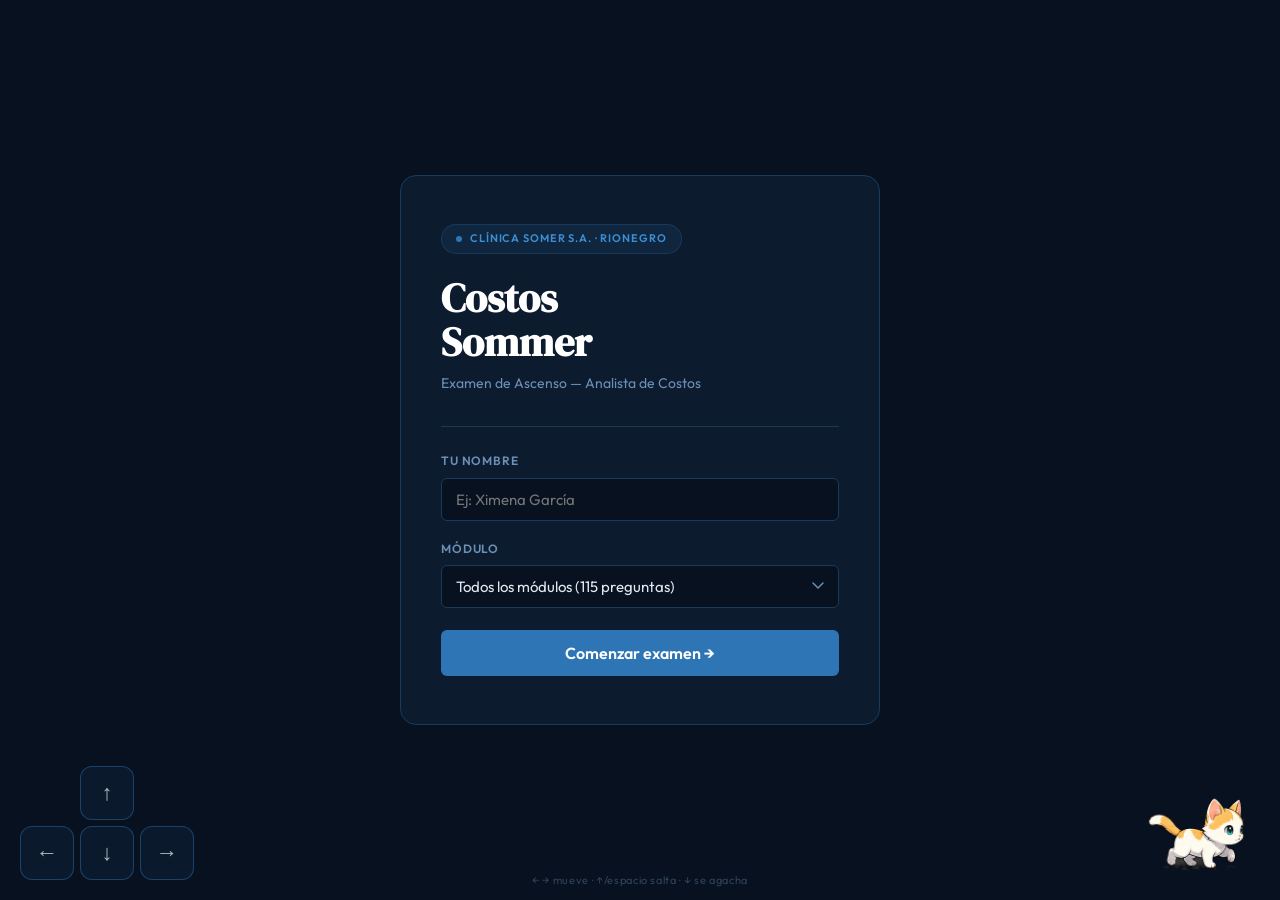
<file: index.html>
<!DOCTYPE html>
<html lang="es">
<head>
  <meta charset="UTF-8">
  <meta name="viewport" content="width=device-width, initial-scale=1.0">
  <title>Costos Sommer · Examen de Ascenso</title>
  <link rel="preconnect" href="https://fonts.googleapis.com">
  <link rel="preconnect" href="https://fonts.gstatic.com" crossorigin>
  <link href="https://fonts.googleapis.com/css2?family=DM+Serif+Display:ital@0;1&family=Outfit:wght@300;400;500;600;700&display=swap" rel="stylesheet">
  <style>
    *, *::before, *::after { box-sizing: border-box; margin: 0; padding: 0; }
    :root {
      --bg:#07111F; --surface:#0D1B2E; --surface-2:#0f2237;
      --border:#1a3a5c; --border-hover:#2E75B6;
      --blue:#2E75B6; --blue-light:#3d8fd4;
      --green:#22c55e; --green-bg:rgba(34,197,94,0.1); --green-border:rgba(34,197,94,0.4);
      --red:#ef4444; --red-bg:rgba(239,68,68,0.1); --red-border:rgba(239,68,68,0.4);
      --gold:#FFD700; --text:#e2e8f0; --muted:#6b8fb5; --dim:#2d4d6b;
      --r:10px; --r-sm:6px;
    }
    body{background:var(--bg);color:var(--text);font-family:'Outfit',sans-serif;min-height:100vh;line-height:1.6;}
    .screen{display:none;min-height:100vh;}
    .screen.active{display:flex;flex-direction:column;}

    #screen-start{align-items:center;justify-content:center;padding:40px 20px;}
    .start-card{background:var(--surface);border:1px solid var(--border);border-radius:16px;padding:48px 40px;width:100%;max-width:480px;}
    .brand-pill{display:inline-flex;align-items:center;gap:8px;background:rgba(46,117,182,0.12);border:1px solid rgba(46,117,182,0.25);border-radius:100px;padding:5px 14px;font-size:11px;font-weight:600;letter-spacing:0.08em;text-transform:uppercase;color:var(--blue-light);margin-bottom:22px;}
    .brand-dot{width:6px;height:6px;border-radius:50%;background:var(--blue);}
    .start-title{font-family:'DM Serif Display',serif;font-size:40px;line-height:1.1;color:#fff;margin-bottom:8px;}
    .start-sub{font-size:14px;color:var(--muted);margin-bottom:32px;}
    hr{border:none;border-top:1px solid var(--border);margin:24px 0;}
    label{display:block;font-size:12px;font-weight:600;letter-spacing:0.07em;text-transform:uppercase;color:var(--muted);margin-bottom:7px;}
    input,select{width:100%;background:var(--bg);border:1px solid var(--border);border-radius:var(--r-sm);color:var(--text);font-family:'Outfit',sans-serif;font-size:15px;padding:11px 14px;outline:none;transition:border-color .15s;margin-bottom:18px;}
    input:focus,select:focus{border-color:var(--blue);}
    select{appearance:none;background-image:url("data:image/svg+xml,%3Csvg xmlns='http://www.w3.org/2000/svg' width='12' height='8' viewBox='0 0 12 8'%3E%3Cpath d='M1 1l5 5 5-5' stroke='%236b8fb5' stroke-width='1.5' fill='none' stroke-linecap='round'/%3E%3C/svg%3E");background-repeat:no-repeat;background-position:right 14px center;cursor:pointer;}
    select option{background:#0d1b2e;}
    .btn-start{width:100%;background:var(--blue);color:#fff;border:none;border-radius:var(--r-sm);font-family:'Outfit',sans-serif;font-size:16px;font-weight:600;padding:13px;cursor:pointer;transition:background .15s,transform .1s;margin-top:4px;}
    .btn-start:hover{background:var(--blue-light);}
    .btn-start:active{transform:scale(0.98);}

    .quiz-bar{padding:14px 24px;border-bottom:1px solid var(--border);background:var(--surface);display:flex;align-items:center;gap:16px;flex-shrink:0;}
    .prog-wrap{flex:1;}
    .prog-labels{display:flex;justify-content:space-between;font-size:12px;color:var(--muted);margin-bottom:6px;}
    .prog-track{height:3px;background:var(--border);border-radius:2px;overflow:hidden;}
    .prog-fill{height:100%;background:var(--blue);border-radius:2px;transition:width .35s ease;}
    .score-pill{background:rgba(46,117,182,0.12);border:1px solid rgba(46,117,182,0.22);border-radius:100px;padding:5px 14px;font-size:13px;font-weight:600;white-space:nowrap;flex-shrink:0;}
    .score-pill em{color:var(--gold);font-style:normal;}
    .quiz-body{flex:1;overflow-y:auto;padding:32px 24px 40px;max-width:700px;width:100%;margin:0 auto;}
    .mod-chip{display:inline-block;font-size:11px;font-weight:600;letter-spacing:0.08em;text-transform:uppercase;color:var(--blue-light);background:rgba(46,117,182,0.1);border:1px solid rgba(46,117,182,0.22);border-radius:100px;padding:3px 10px;margin-bottom:18px;}
    .q-text{font-family:'DM Serif Display',serif;font-size:22px;line-height:1.45;color:#fff;margin-bottom:26px;}
    .opts{display:flex;flex-direction:column;gap:9px;margin-bottom:18px;}
    .opt{display:flex;align-items:flex-start;gap:12px;background:var(--surface);border:1px solid var(--border);border-radius:var(--r);padding:13px 16px;cursor:pointer;width:100%;text-align:left;font-family:'Outfit',sans-serif;font-size:15px;color:var(--text);transition:border-color .15s,background .15s;}
    .opt:not([disabled]):hover{border-color:var(--border-hover);background:var(--surface-2);}
    .opt[disabled]{cursor:default;}
    .opt.correct{border-color:var(--green-border);background:var(--green-bg);}
    .opt.wrong{border-color:var(--red-border);background:var(--red-bg);}
    .opt.dimmed{opacity:.38;}
    .opt-letter{min-width:28px;height:28px;border-radius:50%;background:rgba(255,255,255,0.07);border:1px solid var(--border);display:flex;align-items:center;justify-content:center;font-size:12px;font-weight:700;flex-shrink:0;transition:background .15s,border-color .15s,color .15s;}
    .opt.correct .opt-letter{background:var(--green);border-color:var(--green);color:#fff;}
    .opt.wrong .opt-letter{background:var(--red);border-color:var(--red);color:#fff;}
    .opt-txt{padding-top:4px;line-height:1.5;}
    .just-box{display:none;background:rgba(46,117,182,0.07);border:1px solid rgba(46,117,182,0.18);border-left:3px solid var(--blue);border-radius:var(--r-sm);padding:14px 16px;font-size:14px;color:#94b8d8;line-height:1.65;margin-bottom:18px;}
    .just-box.show{display:block;}
    .just-label{font-size:10px;font-weight:700;letter-spacing:0.08em;text-transform:uppercase;color:var(--blue-light);margin-bottom:6px;}
    .btn-next{display:none;float:right;background:var(--blue);color:#fff;border:none;border-radius:var(--r-sm);font-family:'Outfit',sans-serif;font-size:15px;font-weight:600;padding:12px 28px;cursor:pointer;transition:background .15s;}
    .btn-next.show{display:inline-block;}
    .btn-next:hover{background:var(--blue-light);}
    .cf::after{content:'';display:table;clear:both;}

    .results-hero{background:var(--surface);border-bottom:1px solid var(--border);padding:52px 24px 40px;text-align:center;flex-shrink:0;}
    .results-label{font-size:12px;font-weight:600;letter-spacing:0.1em;text-transform:uppercase;color:var(--muted);margin-bottom:20px;}
    .big-score{font-family:'DM Serif Display',serif;font-size:76px;line-height:1;color:#fff;margin-bottom:6px;}
    .big-score .denom{font-size:34px;color:var(--muted);}
    .pct-line{font-size:17px;color:var(--muted);margin-bottom:26px;}
    .rank{display:inline-flex;align-items:center;gap:9px;padding:9px 22px;border-radius:100px;font-size:15px;font-weight:700;}
    .rank-icon{font-size:17px;}
    .r-aux{background:rgba(107,143,181,0.12);border:1px solid rgba(107,143,181,0.28);color:#7a99b8;}
    .r-jun{background:rgba(46,117,182,0.12);border:1px solid rgba(46,117,182,0.28);color:var(--blue-light);}
    .r-ana{background:rgba(34,197,94,0.1);border:1px solid rgba(34,197,94,0.32);color:var(--green);}
    .r-sen{background:rgba(255,215,0,0.1);border:1px solid rgba(255,215,0,0.3);color:var(--gold);}
    .r-jef{background:rgba(255,165,0,0.12);border:1px solid rgba(255,165,0,0.35);color:#FFA500;}
    .res-actions{margin-top:28px;}
    .btn-reset{background:var(--blue);color:#fff;border:none;border-radius:var(--r-sm);font-family:'Outfit',sans-serif;font-size:14px;font-weight:600;padding:10px 24px;cursor:pointer;transition:background .15s;}
    .btn-reset:hover{background:var(--blue-light);}
    .review-wrap{flex:1;overflow-y:auto;padding:28px 24px 48px;max-width:700px;width:100%;margin:0 auto;}
    .review-hdr{font-size:11px;font-weight:600;letter-spacing:0.09em;text-transform:uppercase;color:var(--muted);margin-bottom:14px;padding-bottom:10px;border-bottom:1px solid var(--border);}
    .ri{background:var(--surface);border:1px solid var(--border);border-radius:var(--r);padding:16px;margin-bottom:10px;}
    .ri.ok{border-left:3px solid var(--green-border);}
    .ri.bad{border-left:3px solid var(--red-border);}
    .ri-meta{display:flex;align-items:center;gap:8px;margin-bottom:9px;}
    .ri-num{font-size:11px;font-weight:700;color:var(--dim);}
    .ri-mod{font-size:10px;font-weight:600;letter-spacing:0.06em;text-transform:uppercase;color:var(--muted);background:rgba(255,255,255,0.05);border-radius:100px;padding:2px 8px;}
    .ri-status{margin-left:auto;font-size:12px;font-weight:700;}
    .ri-status.ok{color:var(--green);}
    .ri-status.bad{color:var(--red);}
    .ri-q{font-size:13px;color:var(--text);margin-bottom:10px;line-height:1.5;}
    .ri-ans{display:flex;flex-direction:column;gap:5px;margin-bottom:10px;}
    .ans-row{font-size:13px;padding:6px 11px;border-radius:var(--r-sm);display:flex;align-items:flex-start;gap:8px;}
    .ans-row.u-ok{background:var(--green-bg);color:var(--green);}
    .ans-row.u-bad{background:var(--red-bg);color:var(--red);}
    .ans-row.c-ans{background:var(--green-bg);color:var(--green);}
    .ans-lbl{font-size:10px;font-weight:700;text-transform:uppercase;letter-spacing:0.06em;min-width:72px;padding-top:1px;flex-shrink:0;}
    .ri-just{font-size:13px;color:#7ba8c8;line-height:1.6;padding:9px 12px;background:rgba(46,117,182,0.05);border-radius:var(--r-sm);border-left:2px solid rgba(46,117,182,0.25);}
    .just-mini-lbl{font-size:10px;font-weight:700;text-transform:uppercase;letter-spacing:0.06em;color:var(--blue-light);margin-bottom:4px;}

    /* ── CAT ──
       sprite2_t.png: 6 cols × 4 rows, source 256×256, display 128×128
       bg-size: 768×512  |  bgPos: -(col*128)px -(row*128)px
       Row 0 CAMINANDO · Row 1 SALTANDO · Row 2 AGACHANDOSE · Row 3 CAMINANDO
    */
    .cat-wrap{position:fixed;z-index:999;display:none;pointer-events:none;user-select:none;}
    .cat-wrap.cat-on{display:block;}
    #cat-sprite{width:128px;height:auto;display:block;image-rendering:auto;}
    .cat-hint{position:fixed;bottom:10px;left:50%;transform:translateX(-50%);font-size:11px;color:rgba(107,143,181,0.4);letter-spacing:0.06em;pointer-events:none;z-index:998;display:none;white-space:nowrap;}
    .cat-hint.cat-on{display:block;}
    .dpad{
      position:fixed;bottom:20px;left:20px;z-index:1000;
      display:none;
      grid-template-columns:repeat(3,54px);
      grid-template-rows:repeat(2,54px);
      gap:6px;
      touch-action:none;user-select:none;
    }
    .dpad.cat-on{display:grid;}
    .dpad-btn{
      width:54px;height:54px;
      background:rgba(14,30,52,0.72);
      border:1.5px solid rgba(46,117,182,0.45);
      border-radius:12px;
      display:flex;align-items:center;justify-content:center;
      font-size:22px;color:rgba(226,232,240,0.75);
      cursor:pointer;
      -webkit-tap-highlight-color:transparent;
      transition:background .1s,border-color .1s;
    }
    .dpad-btn.pressed,.dpad-btn:active{
      background:rgba(46,117,182,0.55);
      border-color:rgba(46,117,182,0.9);
      color:#fff;
    }
    .dpad-up   {grid-column:2;grid-row:1;}
    .dpad-left {grid-column:1;grid-row:2;}
    .dpad-down {grid-column:2;grid-row:2;}
    .dpad-right{grid-column:3;grid-row:2;}

    @media(max-width:600px){
      .start-card{padding:28px 20px;} .start-title{font-size:32px;}
      .q-text{font-size:18px;} .big-score{font-size:60px;} .big-score .denom{font-size:26px;}
      .quiz-bar{padding:12px 16px;} .quiz-body,.review-wrap{padding-left:16px;padding-right:16px;}
      #cat-sprite{width:96px;}
    }
  </style>
</head>
<body>

  <div id="screen-start" class="screen active">
    <div class="start-card">
      <div class="brand-pill"><div class="brand-dot"></div>Clínica Somer S.A. · Rionegro</div>
      <h1 class="start-title">Costos<br>Sommer</h1>
      <p class="start-sub">Examen de Ascenso — Analista de Costos</p>
      <hr>
      <label for="inp-name">Tu nombre</label>
      <input type="text" id="inp-name" placeholder="Ej: Ximena García" autocomplete="off">
      <label for="sel-mod">Módulo</label>
      <select id="sel-mod">
        <option value="all">Todos los módulos (115 preguntas)</option>
        <option value="Módulo 1 – Costos hospitalarios y clasificación">Módulo 1 – Costos hospitalarios y clasificación</option>
        <option value="Módulo 2 – Presupuesto y control financiero">Módulo 2 – Presupuesto y control financiero</option>
        <option value="Módulo 3 – Indicadores de gestión (KPIs)">Módulo 3 – Indicadores de gestión (KPIs)</option>
        <option value="Módulo 4 – Costeo ABC">Módulo 4 – Costeo ABC</option>
        <option value="Módulo 5 – Normativa sector salud Colombia">Módulo 5 – Normativa sector salud Colombia</option>
        <option value="Módulo 6 – Contabilidad aplicada a costos">Módulo 6 – Contabilidad aplicada a costos</option>
        <option value="Módulo 7 – Caso integral de rentabilidad">Módulo 7 – Caso integral de rentabilidad</option>
        <option value="Módulo 8 – Criterio profesional, estrategia e institucional Somer">Módulo 8 – Criterio profesional e institucional Somer</option>
        <option value="Módulo 9 – Análisis financiero y estados financieros">Módulo 9 – Análisis financiero y estados financieros</option>
      </select>
      <button class="btn-start" onclick="startQuiz()">Comenzar examen →</button>
    </div>
  </div>

  <div id="screen-quiz" class="screen">
    <div class="quiz-bar">
      <div class="prog-wrap">
        <div class="prog-labels"><span id="prog-txt">Pregunta 1 de 115</span><span id="prog-pct">0%</span></div>
        <div class="prog-track"><div class="prog-fill" id="prog-fill" style="width:0%"></div></div>
      </div>
      <div class="score-pill"><em id="sc-val">0</em> correctas</div>
    </div>
    <div class="quiz-body">
      <div class="mod-chip" id="q-mod"></div>
      <div class="q-text" id="q-text"></div>
      <div class="opts" id="opts"></div>
      <div class="just-box" id="just-box"><div class="just-label">Justificación</div><div id="just-txt"></div></div>
      <div class="cf"><button class="btn-next" id="btn-next" onclick="nextQ()"></button></div>
    </div>
  </div>

  <div id="screen-results" class="screen">
    <div class="results-hero">
      <div class="results-label">Resultados del examen</div>
      <div class="big-score"><span id="r-score">0</span><span class="denom"> / <span id="r-total">0</span></span></div>
      <div class="pct-line" id="r-pct"></div>
      <div class="rank" id="rank-badge"><span class="rank-icon" id="rank-icon"></span><span id="rank-name"></span></div>
      <div class="res-actions"><button class="btn-reset" onclick="resetQuiz()">Volver a jugar</button></div>
    </div>
    <div class="review-wrap">
      <div class="review-hdr">Revisión de respuestas</div>
      <div id="review"></div>
    </div>
  </div>

  <div class="cat-wrap" id="cat-wrap"><div id="cat-flip"><img id="cat-sprite" alt="" src="sprites/idle_01.png"></div></div>
  <div class="cat-hint" id="cat-hint">← → mueve · ↑/espacio salta · ↓ se agacha</div>
  <div class="dpad" id="dpad">
    <button class="dpad-btn dpad-up"    data-key="ArrowUp"   >↑</button>
    <button class="dpad-btn dpad-left"  data-key="ArrowLeft" >←</button>
    <button class="dpad-btn dpad-down"  data-key="ArrowDown" >↓</button>
    <button class="dpad-btn dpad-right" data-key="ArrowRight">→</button>
  </div>

  <script>
    const QUESTIONS = [{"id": 1, "module": "Módulo 1 – Costos hospitalarios y clasificación", "question": "¿Cuál de los siguientes es un ejemplo de COSTO DIRECTO en la Unidad de Cirugía de la Clínica Somer?", "options": {"A": "Salario del gerente general", "B": "Material de sutura e instrumental quirúrgico utilizado en la cirugía", "C": "Gastos de publicidad institucional", "D": "Mantenimiento de jardines de la sede principal"}, "correct": "B", "justification": "Los costos directos son los asociados directamente al servicio prestado e identificables con un procedimiento específico. El material de sutura e instrumental se consume en la cirugía. El salario del gerente y la publicidad son gastos (Clase 5 PUC). El mantenimiento de jardines es un costo indirecto general."}, {"id": 2, "module": "Módulo 1 – Costos hospitalarios y clasificación", "question": "El arrendamiento de la Sede Ambulatoria de la Clínica Somer (Calle 47 No. 76-3) se clasifica como:", "options": {"A": "Costo variable", "B": "Costo semifijo", "C": "Costo fijo", "D": "Costo indirecto variable"}, "correct": "C", "justification": "El arrendamiento no varía con el número de consultas. Es el mismo monto independientemente del volumen de actividad asistencial, por lo tanto es un costo fijo. Los costos variables cambian con la actividad; los semifijos tienen ambos componentes."}, {"id": 3, "module": "Módulo 1 – Costos hospitalarios y clasificación", "question": "¿Cuáles son los tres elementos del costo en una IPS de alta complejidad como la Clínica Somer?", "options": {"A": "Ingresos, gastos y utilidad", "B": "Materia prima directa, mano de obra directa y CIF", "C": "Costos fijos, variables y semifijos", "D": "Activos, pasivos y patrimonio"}, "correct": "B", "justification": "Los tres elementos: (1) Materia prima directa: medicamentos, reactivos, dispositivos implantados; (2) Mano de obra directa: médicos, enfermeras, instrumentadores; (3) CIF: depreciación equipos, esterilización, servicios públicos asistenciales. Su suma = costo total del servicio."}, {"id": 4, "module": "Módulo 1 – Costos hospitalarios y clasificación", "question": "En la Unidad de Trasplante de Órganos Abdominales de la Clínica Somer, los kits de perfusión y los medicamentos inmunosupresores son ejemplos de:", "options": {"A": "Costos indirectos del servicio (CIF)", "B": "Mano de obra directa", "C": "Materia prima directa", "D": "Gastos administrativos"}, "correct": "C", "justification": "Los insumos que se incorporan físicamente al procedimiento y son identificables con el trasplante específico constituyen materia prima directa. Los medicamentos inmunosupresores y los kits de perfusión se consumen directamente en ese procedimiento y conforman el primer elemento del costo."}, {"id": 5, "module": "Módulo 1 – Costos hospitalarios y clasificación", "question": "¿En qué clase del PUC (Circular 030 Supersalud) se registran los honorarios de médicos especialistas que atienden directamente pacientes en la Clínica Somer?", "options": {"A": "Clase 1 – Activos", "B": "Clase 3 – Deudores", "C": "Clase 5 – Gastos", "D": "Clase 6 – Costos de prestación de servicios"}, "correct": "D", "justification": "Los honorarios de especialistas (cirujanos, anestesiólogos, intensivistas) que intervienen directamente en la atención se registran en Clase 6, cuenta 6210 Honorarios médicos. Son costos asistenciales, no gastos administrativos. La Clase 5 es para el personal administrativo y gastos generales."}, {"id": 6, "module": "Módulo 1 – Costos hospitalarios y clasificación", "question": "La diferencia clave entre COSTO y GASTO en la Clínica Somer es:", "options": {"A": "El costo siempre es mayor en pesos que el gasto", "B": "El costo está asociado a la prestación del servicio asistencial; el gasto a la administración general", "C": "El gasto se registra en la Clase 6 del PUC", "D": "Solo los gastos afectan la utilidad del período"}, "correct": "B", "justification": "El costo es la inversión directamente asociada a prestar el servicio (medicamentos, personal asistencial, insumos quirúrgicos – Clase 6). El gasto es la erogación para administración general (publicidad, asesoría jurídica, nómina administrativa – Clase 5). Ambos afectan la utilidad. El gasto va en Clase 5, no en Clase 6."}, {"id": 7, "module": "Módulo 1 – Costos hospitalarios y clasificación", "question": "La depreciación del tomógrafo de la unidad de Imagenología de la Clínica Somer se clasifica como:", "options": {"A": "Gasto financiero", "B": "Costo directo variable", "C": "Costo fijo indirecto del servicio (CIF)", "D": "Ingreso diferido"}, "correct": "C", "justification": "La depreciación distribuye el costo del equipo a lo largo de su vida útil. Es un costo fijo (no varía con el número de imágenes tomadas) e indirecto (el tomógrafo sirve a múltiples pacientes). Se clasifica en los CIF y se registra en la cuenta 6250 del PUC."}, {"id": 8, "module": "Módulo 1 – Costos hospitalarios y clasificación", "question": "Un centro de costo en la Clínica Somer es:", "options": {"A": "La cuenta bancaria donde se reciben los pagos de EPS", "B": "Una unidad que genera y acumula costos, como la UCI Adultos, UCI Neonatal o el Banco de Sangre", "C": "El presupuesto anual aprobado por la junta directiva", "D": "El estado de resultados mensual consolidado"}, "correct": "B", "justification": "Un centro de costo es una unidad organizativa que acumula costos para su control y análisis. En la Clínica Somer, la UCI Adultos, UCI Pediátrica, UCI Neonatal, Banco de Sangre, Laboratorio Clínico y Unidad Funcional de Cáncer son ejemplos de centros de costo que permiten conocer el costo real de operar cada servicio."}, {"id": 9, "module": "Módulo 1 – Costos hospitalarios y clasificación", "question": "El personal del área de esterilización compartida que apoya los quirófanos de la Clínica Somer se clasifica como:", "options": {"A": "Mano de obra directa", "B": "Gasto de ventas", "C": "Costos indirectos del servicio (CIF)", "D": "Costo variable directo por procedimiento"}, "correct": "C", "justification": "El personal de esterilización apoya la prestación del servicio quirúrgico pero no interviene directamente en la atención al paciente. Su costo no puede asignarse a un procedimiento específico porque atiende múltiples quirófanos y servicios. Es mano de obra indirecta, parte de los CIF."}, {"id": 10, "module": "Módulo 1 – Costos hospitalarios y clasificación", "question": "Los honorarios del abogado externo que asesora a la Clínica Somer en la negociación de contratos con EPS se clasifican como:", "options": {"A": "Costo directo – cuenta 6210", "B": "Gasto – cuenta 5120", "C": "Costo indirecto – cuenta 6250", "D": "Ingreso – cuenta 4105"}, "correct": "B", "justification": "La asesoría jurídica no está asociada a la prestación directa del servicio de salud. Es un gasto administrativo registrado en la cuenta 5120 (Honorarios externos) de la Clase 5 del PUC. La cuenta 6210 es para honorarios de médicos que atienden directamente pacientes."}, {"id": 11, "module": "Módulo 1 – Costos hospitalarios y clasificación", "question": "Si la Clínica Somer incrementa su ocupación en la UCI Neonatal un 30%, ¿cuál de los siguientes costos aumenta proporcionalmente?", "options": {"A": "Arrendamiento de la sede principal", "B": "Cuota de amortización del préstamo bancario", "C": "Leche maternizada, surfactante y medicamentos por recién nacido", "D": "Salario fijo del jefe de enfermería de la UCI"}, "correct": "C", "justification": "Los insumos clínicos (leche maternizada, surfactante, medicamentos) son costos variables: aumentan directamente con el número de pacientes atendidos. El arrendamiento, la amortización y el salario fijo son costos fijos que no varían con el nivel de ocupación."}, {"id": 12, "module": "Módulo 1 – Costos hospitalarios y clasificación", "question": "¿Cuándo se reconoce contablemente un costo de prestación de servicios en la Clínica Somer bajo el principio de causación?", "options": {"A": "Cuando se compra el insumo al proveedor", "B": "Cuando se factura a la EPS o al paciente particular", "C": "Cuando el servicio es efectivamente prestado al paciente", "D": "Cuando la EPS efectúa el pago a la clínica"}, "correct": "C", "justification": "El principio de causación establece que el costo se reconoce cuando se presta el servicio, independientemente del pago. Comprar el insumo activa inventario; facturar genera CxC; el pago de la EPS afecta caja. El costo se causa en el momento de la atención."}, {"id": 13, "module": "Módulo 1 – Costos hospitalarios y clasificación", "question": "La suma de materia prima directa + mano de obra directa + CIF de un procedimiento de trasplante renal en la Clínica Somer es igual a:", "options": {"A": "El margen de contribución del trasplante", "B": "La utilidad bruta del servicio de trasplante", "C": "El costo total del procedimiento de trasplante", "D": "El gasto operativo del período"}, "correct": "C", "justification": "La suma de los tres elementos del costo = costo total del servicio. Esta es la regla fundamental del costeo. El margen de contribución es precio menos costo variable; la utilidad bruta es ingresos menos costos totales; el gasto operativo incluye gastos de administración (Clase 5)."}, {"id": 14, "module": "Módulo 2 – Presupuesto y control financiero", "question": "La UCI Adultos de la Clínica Somer tiene costos fijos de $72.000.000, precio por día-UCI de $900.000 y costo variable unitario de $180.000. ¿Cuál es el punto de equilibrio en días-UCI?", "options": {"A": "80 días", "B": "90 días", "C": "100 días", "D": "120 días"}, "correct": "C", "justification": "MC = $900.000 – $180.000 = $720.000/día. PE = $72.000.000 ÷ $720.000 = 100 días-UCI. Por debajo de 100 días la UCI genera pérdida. Cada día adicional aporta $720.000 a la utilidad. Este análisis es clave para justificar la continuidad operativa de la UCI ante la gerencia."}, {"id": 15, "module": "Módulo 2 – Presupuesto y control financiero", "question": "El EBITDA de la Clínica Somer mide:", "options": {"A": "El flujo de caja disponible para pagar a proveedores de insumos quirúrgicos", "B": "La utilidad antes de intereses, impuestos, depreciación y amortización", "C": "El patrimonio neto consolidado de todas las sedes", "D": "El presupuesto de inversiones en equipos médicos del año"}, "correct": "B", "justification": "EBITDA mide la rentabilidad operativa pura, antes de factores financieros y contables no monetarios como la depreciación de equipos de alta tecnología (ECMO, tomógrafos). Es el indicador que mejor refleja la capacidad generadora de caja de la operación asistencial de la Clínica Somer."}, {"id": 16, "module": "Módulo 2 – Presupuesto y control financiero", "question": "Si el precio estándar de un kit de hemodiálisis en la Clínica Somer era $85.000 y el precio real pagado fue $92.000, con una cantidad real de 400 unidades, la variación de precio es:", "options": {"A": "$2.800.000 favorable", "B": "$2.800.000 desfavorable", "C": "$700.000 desfavorable", "D": "$700.000 favorable"}, "correct": "B", "justification": "Var. precio = (P real – P estándar) × Q real = ($92.000 – $85.000) × 400 = $7.000 × 400 = $2.800.000. Es DESFAVORABLE porque se pagó más de lo presupuestado por unidad, incrementando los costos variables de la unidad de nefrología."}, {"id": 17, "module": "Módulo 2 – Presupuesto y control financiero", "question": "Una variación presupuestal es FAVORABLE en costos para la Clínica Somer cuando:", "options": {"A": "Lo ejecutado es mayor que lo presupuestado", "B": "Lo ejecutado es igual a lo presupuestado", "C": "Lo ejecutado es menor que lo presupuestado", "D": "El presupuesto no fue aprobado por la junta directiva"}, "correct": "C", "justification": "En costos, variación favorable = ejecutado < presupuestado. Significa que la clínica gastó menos de lo planeado, mejorando el resultado financiero. En ingresos la lógica es inversa. Una variación desfavorable en costos implica sobrecosto que comprime el margen operativo."}, {"id": 18, "module": "Módulo 2 – Presupuesto y control financiero", "question": "¿Por qué el flujo de caja es especialmente crítico para la Clínica Somer, dado que atiende pacientes de alta complejidad con cargo a EPS?", "options": {"A": "Porque las EPS pagan inmediatamente al prestarse el servicio de alta complejidad", "B": "Porque los ciclos de cobro de 90+ días generan brecha entre utilidad contable y efectivo disponible para pagar insumos costosos", "C": "Porque el flujo de caja y la utilidad contable siempre son iguales en IPS de alta complejidad", "D": "Porque el ADRES paga directamente a la Clínica Somer sin intermediación de las EPS"}, "correct": "B", "justification": "Los procedimientos de alta complejidad (trasplantes, ECMO) implican costos de insumos que se pagan al proveedor en 30–60 días, mientras las EPS pagan en 90+ días. La clínica puede mostrar utilidad contable positiva pero sin efectivo para operar. El flujo de caja mide entradas y salidas reales."}, {"id": 19, "module": "Módulo 2 – Presupuesto y control financiero", "question": "El presupuesto maestro de la Clínica Somer integra:", "options": {"A": "Solo el presupuesto de nómina médica y de enfermería", "B": "El presupuesto operativo (ingresos y gastos) y el financiero (flujo de caja, balance proyectado)", "C": "Únicamente la proyección de contratos con EPS del Oriente Antioqueño", "D": "El informe de auditoría externa anual de los estados financieros"}, "correct": "B", "justification": "El presupuesto maestro consolida el presupuesto operativo (ingresos por servicios de todas las sedes, costos y gastos) con el presupuesto financiero (flujo de caja proyectado, balance, presupuesto de inversiones). Permite una visión integral de la viabilidad financiera de la institución."}, {"id": 20, "module": "Módulo 2 – Presupuesto y control financiero", "question": "La Unidad Funcional de Cáncer de la Clínica Somer tiene costos fijos de $120.000.000, precio promedio por sesión de $850.000 y costo variable de $280.000. ¿Cuál es el punto de equilibrio en sesiones?", "options": {"A": "180 sesiones", "B": "200 sesiones", "C": "211 sesiones", "D": "250 sesiones"}, "correct": "C", "justification": "MC = $850.000 – $280.000 = $570.000. PE = $120.000.000 ÷ $570.000 = 210,5 ≈ 211 sesiones (se redondea hacia arriba para garantizar cubrimiento de costos fijos). Conocer el PE es clave para justificar la continuidad del servicio oncológico ante la gerencia."}, {"id": 21, "module": "Módulo 2 – Presupuesto y control financiero", "question": "La variación de CANTIDAD en insumos se calcula como:", "options": {"A": "(Precio real – Precio estándar) × Cantidad real", "B": "(Cantidad real – Cantidad estándar) × Precio estándar", "C": "(Precio real – Precio estándar) × Cantidad estándar", "D": "(Cantidad real – Cantidad estándar) × Precio real"}, "correct": "B", "justification": "Variación de cantidad = (Q real – Q estándar) × P estándar. Se usa el precio estándar para aislar el efecto precio y medir únicamente el impacto del consumo diferente al planeado. Si se consumió más de lo estándar es desfavorable. Es clave para controlar insumos costosos de trasplante y UCI."}, {"id": 22, "module": "Módulo 2 – Presupuesto y control financiero", "question": "La Clínica Somer presupuestó ingresos de $8.500.000.000 y ejecutó $8.200.000.000 en el semestre. Esta variación es:", "options": {"A": "Favorable de $300.000.000", "B": "Desfavorable de $300.000.000", "C": "Neutra porque la diferencia es menor al 5%", "D": "Favorable porque se prestaron más servicios de alta complejidad"}, "correct": "B", "justification": "En ingresos, variación desfavorable = ejecutado < presupuestado. La clínica recaudó $300.000.000 menos de lo planeado, presionando el margen operativo y el flujo de caja. No existe variación 'neutra' por porcentaje en el análisis presupuestal formal."}, {"id": 23, "module": "Módulo 2 – Presupuesto y control financiero", "question": "¿Qué diferencia un presupuesto FLEXIBLE de uno ESTÁTICO en la gestión de la Clínica Somer?", "options": {"A": "El flexible se ajusta al volumen real de actividad; el estático no cambia aunque la actividad varíe", "B": "El estático incluye más detalle por sedes que el flexible", "C": "El flexible solo aplica para hospitales públicos del Oriente Antioqueño", "D": "No hay diferencia práctica; son términos equivalentes en el sector salud"}, "correct": "A", "justification": "El presupuesto flexible se ajusta al nivel real de actividad (egresos, días-UCI, sesiones de quimioterapia), permitiendo comparaciones válidas. El estático se fija para un único nivel de actividad. En una clínica con múltiples sedes y servicios como la Somer, el presupuesto flexible es mucho más útil para el control de gestión."}, {"id": 24, "module": "Módulo 2 – Presupuesto y control financiero", "question": "El margen de contribución de una consulta de especialidad en la Clínica Somer con precio $220.000 y costo variable de $65.000 es:", "options": {"A": "$65.000", "B": "$220.000", "C": "$155.000", "D": "$285.000"}, "correct": "C", "justification": "Margen de contribución = Precio – Costo variable = $220.000 – $65.000 = $155.000. Este valor indica cuánto contribuye cada consulta a cubrir los costos fijos de la sede ambulatoria y generar utilidad. Es fundamental para decisiones de pricing en la oferta particular de la Clínica Somer."}, {"id": 25, "module": "Módulo 2 – Presupuesto y control financiero", "question": "Si la Clínica Somer tiene costos fijos de $200.000.000 y un margen de contribución del 40%, ¿cuál es el punto de equilibrio en pesos?", "options": {"A": "$400.000.000", "B": "$450.000.000", "C": "$500.000.000", "D": "$550.000.000"}, "correct": "C", "justification": "PE ($) = Costos fijos ÷ MC% = $200.000.000 ÷ 0,40 = $500.000.000. Con ingresos por debajo de $500M hay pérdida; por encima hay utilidad. El MC del 40% significa que por cada $100 de ingreso, $40 quedan para cubrir costos fijos y generar utilidad."}, {"id": 26, "module": "Módulo 2 – Presupuesto y control financiero", "question": "¿Cuál es el propósito principal del presupuesto de ingresos de la Clínica Somer con 5 sedes operativas?", "options": {"A": "Registrar los gastos de nómina mensual de cada sede", "B": "Proyectar la facturación esperada por tipo de pagador (EPS, prepagadas, SOAT, particulares) y por sede", "C": "Calcular la depreciación de equipos médicos de imagenología", "D": "Determinar el punto de equilibrio contable anual consolidado"}, "correct": "B", "justification": "El presupuesto de ingresos proyecta la facturación futura por tipo de pagador y por sede. Es la base para planear los recursos necesarios en cada unidad. No registra gastos ni calcula depreciaciones. Su correcta elaboración es fundamental para la gestión financiera de una IPS multisede."}, {"id": 27, "module": "Módulo 3 – Indicadores de gestión (KPIs)", "question": "La UCI Adultos de la Clínica Somer tiene 25 camas, opera 30 días y registra 570 días-cama ocupados. ¿Cuál es el índice ocupacional?", "options": {"A": "72%", "B": "76%", "C": "80%", "D": "85%"}, "correct": "B", "justification": "Días-cama disponibles = 25 × 30 = 750. IO = (570 ÷ 750) × 100 = 76%. Este resultado está ligeramente por debajo del rango óptimo (80–85%), indicando una oportunidad de mejora. La gerencia podría revisar protocolos de referencia para aumentar la ocupación sin comprometer la calidad."}, {"id": 28, "module": "Módulo 3 – Indicadores de gestión (KPIs)", "question": "La Clínica Somer tiene costos totales de $3.200.000.000 en el trimestre y 8.000 días-cama ocupados. ¿Cuál es el costo por paciente-día?", "options": {"A": "$350.000", "B": "$380.000", "C": "$400.000", "D": "$420.000"}, "correct": "C", "justification": "Costo por paciente-día = $3.200.000.000 ÷ 8.000 = $400.000. Para una clínica de alta complejidad, este indicador es clave para negociar tarifas de hospitalización con EPS y comparar la eficiencia entre las UCI (adultos, pediátrica, neonatal) y los servicios de hospitalización general."}, {"id": 29, "module": "Módulo 3 – Indicadores de gestión (KPIs)", "question": "La Clínica Somer tiene $4.200.000.000 en cuentas por cobrar y $18.000.000.000 en ingresos anuales. Los días de cartera son aproximadamente:", "options": {"A": "72 días", "B": "80 días", "C": "85 días", "D": "91 días"}, "correct": "C", "justification": "Días de cartera = ($4.200M ÷ $18.000M) × 365 = 0,2333 × 365 = 85 días. Este valor supera el estándar aceptable (<60 días) y se acerca al nivel crítico (>90 días), indicando que la Clínica Somer tarda casi 3 meses para cobrar sus servicios de alta complejidad a las EPS."}, {"id": 30, "module": "Módulo 3 – Indicadores de gestión (KPIs)", "question": "¿Cuál es el rango óptimo del índice ocupacional para una clínica privada de alta complejidad como la Somer?", "options": {"A": "60–70%", "B": "70–75%", "C": "80–85%", "D": "90–95%"}, "correct": "C", "justification": "El rango óptimo es 80–85%. Por debajo del 80% hay subutilización de la capacidad instalada. Por encima del 85% puede generar saturación, dificultad para aislamientos de pacientes críticos, mayor riesgo de infecciones nosocomiales y deterioro de la calidad de atención."}, {"id": 31, "module": "Módulo 3 – Indicadores de gestión (KPIs)", "question": "La Clínica Somer registró 240 egresos en un mes con 60 camas de hospitalización disponibles. ¿Cuál es el giro de cama?", "options": {"A": "3,0 pacientes/cama/mes", "B": "4,0 pacientes/cama/mes", "C": "4,5 pacientes/cama/mes", "D": "5,0 pacientes/cama/mes"}, "correct": "B", "justification": "Giro de cama = Egresos ÷ Camas disponibles = 240 ÷ 60 = 4,0 pacientes por cama por mes. Para una clínica de alta complejidad un giro de 4,0 es razonable, ya que patologías complejas (trasplantes, cirugías mayores) requieren estancias más largas que en clínicas de baja complejidad."}, {"id": 32, "module": "Módulo 3 – Indicadores de gestión (KPIs)", "question": "El margen operativo de la Clínica Somer se calcula como:", "options": {"A": "Ingresos totales ÷ Costos totales", "B": "Utilidad operacional ÷ Ingresos totales", "C": "Costos totales ÷ Número de egresos", "D": "Utilidad neta ÷ Patrimonio total"}, "correct": "B", "justification": "Margen operativo = Utilidad operacional ÷ Ingresos totales. Mide qué porcentaje de los ingresos se convierte en utilidad después de cubrir todos los costos y gastos operativos. Un margen saludable para una IPS de alta complejidad es superior al 15%."}, {"id": 33, "module": "Módulo 3 – Indicadores de gestión (KPIs)", "question": "Días de cartera superiores a 90 días en la Clínica Somer se consideran:", "options": {"A": "Excelentes: refleja contratos especiales de alta complejidad", "B": "Aceptables: dentro del estándar del sector salud colombiano", "C": "Críticos: generan presión severa de flujo de caja", "D": "Normales para IPS con Sello de Sostenibilidad"}, "correct": "C", "justification": "Días de cartera >90 es nivel crítico. Para la Clínica Somer, con alta concentración de ingresos en EPS y costos de insumos que se pagan en 30–60 días, una cartera de 90+ días significa que la clínica financia a las EPS generando severa presión de liquidez."}, {"id": 34, "module": "Módulo 3 – Indicadores de gestión (KPIs)", "question": "La UCI Neonatal de la Clínica Somer registra 3.600 días-cama ocupados y 180 egresos en el trimestre. ¿Cuál es la estancia promedio?", "options": {"A": "15 días", "B": "18 días", "C": "20 días", "D": "22 días"}, "correct": "C", "justification": "Estancia promedio = 3.600 ÷ 180 = 20 días. Esta estancia es coherente con patologías neonatales de alta complejidad (prematuros extremos, malformaciones). Es mayor que el promedio de hospitalización general, lo que aumenta el costo por egreso neonatal y debe considerarse en la negociación de tarifas con EPS."}, {"id": 35, "module": "Módulo 3 – Indicadores de gestión (KPIs)", "question": "La Clínica Somer tiene ingresos totales de $5.400.000.000 y costos totales de $4.320.000.000 en el semestre. ¿Cuál es el margen operativo?", "options": {"A": "15%", "B": "18%", "C": "20%", "D": "22%"}, "correct": "C", "justification": "Utilidad operacional = $5.400M – $4.320M = $1.080M. Margen = $1.080M ÷ $5.400M = 20%. Este resultado supera el estándar saludable del 15%, indicando que la Clínica Somer retiene $0,20 por cada $1,00 de ingreso, reflejando una gestión eficiente de sus servicios de alta complejidad."}, {"id": 36, "module": "Módulo 3 – Indicadores de gestión (KPIs)", "question": "¿Cuál KPI es más útil para evaluar la eficiencia económica del Trasplante de Médula Ósea de la Clínica Somer?", "options": {"A": "Índice ocupacional de camas generales", "B": "Giro de cama en hospitalización general", "C": "Costo por egreso del servicio de trasplante", "D": "Días de cartera con pacientes particulares"}, "correct": "C", "justification": "El costo por egreso mide cuánto cuesta atender a cada paciente trasplantado, permite comparar entre períodos e identificar oportunidades de eficiencia. Puede compararse con las tarifas negociadas con EPS o fondos especiales para este servicio de alta especialización."}, {"id": 37, "module": "Módulo 3 – Indicadores de gestión (KPIs)", "question": "La fórmula correcta para calcular los días de cartera de la Clínica Somer es:", "options": {"A": "(Egresos ÷ Camas disponibles) × 365", "B": "(CxC ÷ Ingresos anuales) × 365", "C": "(Días-cama ocupados ÷ Días-cama disponibles) × 100", "D": "(Utilidad operacional ÷ Ingresos totales) × 100"}, "correct": "B", "justification": "Días de cartera = (Cuentas por cobrar ÷ Ingresos anuales) × 365. Mide el tiempo promedio que la clínica tarda en cobrar sus servicios. Es crítico para la Clínica Somer dada su alta dependencia de cobros a EPS por servicios de alta complejidad con largo ciclo de facturación y glosas."}, {"id": 38, "module": "Módulo 3 – Indicadores de gestión (KPIs)", "question": "¿Qué significa que la Clínica Somer tenga un índice ocupacional del 90% en su UCI Adultos?", "options": {"A": "Excelente: maximiza los ingresos de la UCI", "B": "Óptimo: está en el rango ideal del 80–85%", "C": "Por encima del rango óptimo: puede indicar saturación y riesgo para la calidad", "D": "Crítico: indica que la UCI está subutilizada"}, "correct": "C", "justification": "Un índice del 90% supera el rango óptimo (80–85%). Puede implicar dificultad para aislar pacientes con infecciones, menor tiempo de preparación de camas, mayor carga del personal y riesgo de infecciones nosocomiales. La Clínica Somer debería evaluar si se requiere ampliar la capacidad instalada de la UCI."}, {"id": 39, "module": "Módulo 3 – Indicadores de gestión (KPIs)", "question": "El costo por egreso de la Clínica Somer con costos totales de $3.200.000.000 y 640 egresos en el trimestre es:", "options": {"A": "$4.500.000", "B": "$4.800.000", "C": "$5.000.000", "D": "$5.200.000"}, "correct": "C", "justification": "Costo por egreso = $3.200.000.000 ÷ 640 = $5.000.000. Este valor es coherente con una IPS de alta complejidad. Al compararlo con el ingreso por egreso se obtiene la utilidad por paciente, métrica fundamental para evaluar la rentabilidad del portafolio de servicios de la Clínica Somer."}, {"id": 40, "module": "Módulo 4 – Costeo ABC", "question": "La lógica central del costeo ABC aplicada a la Clínica Somer es:", "options": {"A": "Los servicios consumen recursos directamente sin pasar por actividades", "B": "Las actividades consumen recursos y los servicios consumen actividades", "C": "Los costos fijos se distribuyen por igual entre UCI, oncología y cirugía", "D": "El volumen de egresos determina el costo unitario de cada servicio"}, "correct": "B", "justification": "El ABC: ACTIVIDADES consumen RECURSOS → SERVICIOS consumen ACTIVIDADES. En la Clínica Somer, actividades como esterilización, quirófano, recuperación y administración consumen recursos; y los servicios (trasplante, cirugía laparoscópica, oncología) consumen esas actividades en proporciones distintas según su complejidad."}, {"id": 41, "module": "Módulo 4 – Costeo ABC", "question": "¿Cuál es la primera etapa del costeo ABC en la Clínica Somer?", "options": {"A": "Asignar costos a los servicios según el inductor", "B": "Definir los inductores de costo (cost drivers)", "C": "Identificar las actividades del proceso (esterilización, quirófano, UCI, administración)", "D": "Calcular el costo unitario por procedimiento o egreso"}, "correct": "C", "justification": "Las 4 etapas del ABC: (1) Identificar actividades del proceso, (2) Asignar costos indirectos a cada actividad, (3) Definir el inductor de costo para cada actividad, (4) Asignar costos a los servicios según consumo real del inductor. En la Somer: esterilización, quirófano, UCI, laboratorio, banco de sangre, administración."}, {"id": 42, "module": "Módulo 4 – Costeo ABC", "question": "En la Unidad de Cirugía de la Clínica Somer, el 'número de horas de quirófano utilizadas' como base de asignación de costos es un ejemplo de:", "options": {"A": "Centro de costo", "B": "Inductor de costo (cost driver)", "C": "Costo directo del procedimiento", "D": "Presupuesto de actividad quirúrgica"}, "correct": "B", "justification": "Un inductor de costo (cost driver) es la medida que mejor representa la relación causal entre el consumo de una actividad y el costo generado. Las horas de quirófano determinan cuánto consume cada procedimiento de los recursos de sala. Otros inductores en la Somer: número de instrumentos (esterilización), horas (UCI), unidades transfundidas (banco de sangre)."}, {"id": 43, "module": "Módulo 4 – Costeo ABC", "question": "La actividad de Esterilización de la Clínica Somer tiene un costo de $48.000.000. Colecistectomía usa 200 instrumentos y Cirugía hepatopancreatobiliar usa 280 (total 480). ¿Cuál es el costo de esterilización por instrumento?", "options": {"A": "$85.000", "B": "$90.000", "C": "$100.000", "D": "$105.000"}, "correct": "C", "justification": "Tasa = $48.000.000 ÷ 480 = $100.000/instrumento. Asignación Colecistectomía = 200 × $100.000 = $20.000.000. Asignación Cirugía hepatopancreatobiliar = 280 × $100.000 = $28.000.000. El ABC revela que la cirugía más compleja absorbe mayor costo de esterilización, lo que no ocurre con el costeo tradicional."}, {"id": 44, "module": "Módulo 4 – Costeo ABC", "question": "¿Cuál es la principal ventaja del costeo ABC para la Clínica Somer, con servicios tan distintos como trasplante de órganos y consulta ambulatoria?", "options": {"A": "Es más sencillo de implementar y requiere menos datos", "B": "Asigna los costos indirectos según el consumo real de actividades, evitando subsidios cruzados entre servicios", "C": "Elimina la necesidad de calcular costos fijos por sede", "D": "Solo aplica para procedimientos quirúrgicos de alta complejidad"}, "correct": "B", "justification": "La ventaja clave del ABC es la precisión: evita subsidios cruzados entre servicios. Sin ABC, el costeo tradicional podría hacer que una consulta ambulatoria subsidie los costos de un trasplante, distorsionando la rentabilidad. El ABC asigna costos según lo que cada servicio realmente consume en actividades."}, {"id": 45, "module": "Módulo 4 – Costeo ABC", "question": "El Time-Driven ABC, recomendado como segunda fase en la Clínica Somer, usa como inductor único:", "options": {"A": "El número de procedimientos realizados en el período", "B": "El número de insumos consumidos por tipo de servicio", "C": "El tiempo como medida universal de consumo de actividades", "D": "El costo directo de cada procedimiento como base de distribución"}, "correct": "C", "justification": "El Time-Driven ABC simplifica el ABC clásico usando el tiempo como inductor universal. En lugar de múltiples inductores, se mide cuánto tiempo consume cada servicio en cada actividad. Es más fácil de mantener operativamente en una institución con múltiples sedes como la Clínica Somer y permite actualizaciones periódicas."}, {"id": 46, "module": "Módulo 4 – Costeo ABC", "question": "¿Qué es un 'subsidio cruzado' en el contexto del costeo de servicios de la Clínica Somer?", "options": {"A": "Un préstamo entre la sede principal y las sedes ambulatorias", "B": "Cuando el costeo tradicional hace que un servicio de baja complejidad pague costos que pertenecen a uno de alta complejidad", "C": "El apoyo financiero del gobierno a la Clínica Somer por ser referente regional", "D": "La distribución equitativa de utilidades entre los servicios de la clínica"}, "correct": "B", "justification": "El subsidio cruzado ocurre cuando la distribución arbitraria de CIF en el costeo tradicional hace que servicios de baja complejidad (consulta ambulatoria) absorban costos que corresponden a alta complejidad (trasplante, ECMO). El ABC elimina este problema asignando costos según el consumo real de actividades."}, {"id": 47, "module": "Módulo 4 – Costeo ABC", "question": "¿Por qué se recomienda implementar el costeo ABC por fases en la Clínica Somer?", "options": {"A": "Porque la Supersalud exige implementación gradual en IPS de alta complejidad", "B": "Porque requiere adaptación cultural, de sistemas y validación de inductores; la implementación gradual reduce el riesgo", "C": "Porque el ABC solo aplica a servicios quirúrgicos en una primera fase", "D": "Porque el ABC no puede implementarse mientras existan múltiples sedes operativas"}, "correct": "B", "justification": "La implementación por fases (primero centros de costo, luego ABC pleno o Time-Driven ABC) permite: adaptar progresivamente al equipo, validar los inductores, ajustar los sistemas de información (Dinámica Web Somer), y demostrar valor antes de comprometer toda la organización. Reduce resistencia y riesgos de implementación."}, {"id": 48, "module": "Módulo 4 – Costeo ABC", "question": "En el ABC de la Clínica Somer, la actividad 'Administración' tiene costo $32.000.000 con 80 procedimientos totales (50 cirugía general + 30 cirugía hepatopancreatobiliar). ¿Cuánto se asigna a cirugía general?", "options": {"A": "$16.000.000", "B": "$18.000.000", "C": "$20.000.000", "D": "$22.000.000"}, "correct": "C", "justification": "Tasa = $32.000.000 ÷ 80 = $400.000/procedimiento. Asignación cirugía general = 50 × $400.000 = $20.000.000. Asignación hepatopancreatobiliar = 30 × $400.000 = $12.000.000. Total: $32.000.000 (verificado). La distribución refleja que cirugía general genera más transacciones administrativas por tener mayor volumen."}, {"id": 49, "module": "Módulo 4 – Costeo ABC", "question": "Con costeo tradicional (50/50), un procedimiento A cuesta $2.000.000 y con ABC cuesta $2.650.000. ¿Qué se concluye?", "options": {"A": "El ABC sobrestima el costo del procedimiento A", "B": "El costeo tradicional subestimaba el costo real del procedimiento A", "C": "Ambos métodos producen resultados equivalentes para negociar con EPS", "D": "El costeo tradicional es más preciso para procedimientos de alta complejidad"}, "correct": "B", "justification": "Cuando ABC > costeo tradicional, el método tradicional subestimaba el costo real. En la Clínica Somer, esto puede llevar a tarifas con EPS que no cubren el costo real, generando pérdidas ocultas. El ABC revela el costo verdadero y permite renegociar contratos con cifras más precisas y defendibles."}, {"id": 50, "module": "Módulo 4 – Costeo ABC", "question": "¿Cuál método de costeo es más recomendado para la Clínica Somer dado su portafolio de alta complejidad y múltiples centros de costo?", "options": {"A": "Costeo absorbente simple, por su facilidad de implementación", "B": "ABC complementado con centros de costo, implementado por fases", "C": "Distribución proporcional igualitaria entre todos los servicios", "D": "Costeo variable únicamente, sin asignar costos fijos a los servicios"}, "correct": "B", "justification": "El ABC complementado con centros de costo es el más recomendado porque: (1) los CIF son muy significativos en alta complejidad (ECMO, trasplantes, oncología), (2) el ABC los asigna con precisión según consumo real de actividades, (3) los centros de costo (UCI Adultos, UCI Pediátrica, Oncología, Trasplantes) proveen la base organizativa necesaria."}, {"id": 51, "module": "Módulo 5 – Normativa sector salud Colombia", "question": "¿Qué ley creó el Sistema General de Seguridad Social en Salud en Colombia, fundamento legal de la operación de la Clínica Somer?", "options": {"A": "Ley 50 de 1990", "B": "Ley 100 de 1993", "C": "Ley 1438 de 2011", "D": "Ley 715 de 2001"}, "correct": "B", "justification": "La Ley 100 de 1993 creó el SGSSS con los regímenes contributivo y subsidiado, estableciendo a las EPS como aseguradoras y a las IPS como prestadoras. Es el pilar normativo de la operación de la Clínica Somer como IPS de alta complejidad que atiende pacientes de múltiples EPS del Oriente Antioqueño."}, {"id": 52, "module": "Módulo 5 – Normativa sector salud Colombia", "question": "La ADRES cumple la función de:", "options": {"A": "Girar la UPC a las EPS y administrar los recursos del SGSSS", "B": "Acreditar a IPS como la Clínica Somer para prestar servicios de alta complejidad", "C": "Vigilar y controlar las EPS e IPS habilitadas", "D": "Definir las tarifas del Manual ISS para contratos entre IPS y EPS"}, "correct": "A", "justification": "ADRES administra los recursos financieros del SGSSS y gira la UPC a las EPS. No acredita IPS (Ministerio de Salud/ICONTEC), no vigila (Supersalud), ni define tarifas. La Clínica Somer recibe pagos indirectamente a través de las EPS que reciben la UPC de la ADRES."}, {"id": 53, "module": "Módulo 5 – Normativa sector salud Colombia", "question": "¿Qué es la UPC y cómo se relaciona con los ingresos de la Clínica Somer?", "options": {"A": "El valor anual por afiliado que recibe la EPS para cubrir el PBS, con el cual paga los servicios prestados por la Clínica Somer", "B": "El código único de procedimientos quirúrgicos de alta complejidad", "C": "La unificación del plan de cuentas para IPS según la Circular 030", "D": "El manual de tarifas para accidentes de tránsito atendidos en urgencias"}, "correct": "A", "justification": "La UPC es el valor anual que el ADRES gira a las EPS por afiliado. Con ese dinero, la EPS financia la prestación del PBS incluyendo los servicios de alta complejidad contratados con la Clínica Somer. Conocer la UPC es esencial para el analista de costos al negociar contratos con EPS."}, {"id": 54, "module": "Módulo 5 – Normativa sector salud Colombia", "question": "Los CUPS son relevantes para el analista de costos de la Clínica Somer porque:", "options": {"A": "Son los contratos únicos de prestación entre EPS e IPS", "B": "Son los códigos de identificación de cada procedimiento, base del manual tarifario y de la facturación", "C": "Son los cupones de pago de la UPC tramitados ante la ADRES", "D": "Son las cuentas unificadas del plan de saldos de la Clínica Somer"}, "correct": "B", "justification": "Los CUPS identifican con un código único cada procedimiento de salud. Son la base del manual tarifario: cada procedimiento de la Clínica Somer (desde una consulta hasta un trasplante) se factura a la EPS referenciando su código CUPS. Un código incorrecto puede generar glosas o rechazo de la factura."}, {"id": 55, "module": "Módulo 5 – Normativa sector salud Colombia", "question": "¿Cuál es el ámbito de aplicación del Manual Tarifario SOAT para la Clínica Somer?", "options": {"A": "Todos los servicios del SGSSS con EPS atendidos en urgencias", "B": "Exclusivamente la atención de víctimas de accidentes de tránsito", "C": "Servicios de medicina estética no cubiertos por el PBS", "D": "Todas las urgencias hospitalarias sin importar la causa de ingreso"}, "correct": "B", "justification": "El Manual SOAT aplica exclusivamente para víctimas de accidentes de tránsito, financiada por aseguradoras SOAT y FONSAT. La Clínica Somer, ubicada cerca del Aeropuerto Internacional José María Córdova y en zona de alta circulación vial del Oriente Antioqueño, recibe un volumen relevante de pacientes SOAT."}, {"id": 56, "module": "Módulo 5 – Normativa sector salud Colombia", "question": "Los RIPS son fundamentales para la facturación de la Clínica Somer porque:", "options": {"A": "Definen las tarifas mínimas para contratar con EPS del Oriente Antioqueño", "B": "Son los registros individuales de prestación de servicios, base técnica para facturar sin glosas", "C": "Establecen los requisitos de habilitación para UCI de alta complejidad", "D": "Definen el régimen disciplinario del personal médico y de enfermería"}, "correct": "B", "justification": "Los RIPS (Resolución 3374/2000) son registros individuales con información detallada de cada atención (procedimiento CUPS, diagnóstico CIE-10, paciente, prestador). Son la base técnica de la facturación a EPS. Una generación incorrecta o incompleta de RIPS es la principal causa de glosas en IPS de alta complejidad."}, {"id": 57, "module": "Módulo 5 – Normativa sector salud Colombia", "question": "¿Cuál es la diferencia en la FINANCIACIÓN entre el Manual ISS y el Manual SOAT?", "options": {"A": "El ISS se financia con la UPC girada por ADRES a las EPS; el SOAT con aseguradoras y FONSAT", "B": "El SOAT se financia con la UPC; el ISS con impuestos municipales del Oriente Antioqueño", "C": "Ambos se financian con la UPC; solo difieren en las tarifas", "D": "El ISS es financiado por las ARL y el SOAT por el Ministerio de Salud"}, "correct": "A", "justification": "Segunda diferencia clave: el ISS/SGSSS se financia con la UPC que ADRES gira a las EPS por afiliado; el SOAT con las primas de los seguros obligatorios de tránsito pagados por propietarios de vehículos y con FONSAT para vehículos no identificados. Son fuentes completamente distintas con diferentes ciclos de pago."}, {"id": 58, "module": "Módulo 5 – Normativa sector salud Colombia", "question": "La Circular 030 de la Supersalud define el PUC para IPS. ¿Qué cuenta específica registra los medicamentos e insumos quirúrgicos usados en los procedimientos de la Clínica Somer?", "options": {"A": "Cuenta 5105 – Personal administrativo", "B": "Cuenta 6205 – Personal asistencial", "C": "Cuenta 6215 – Medicamentos e insumos médico-quirúrgicos", "D": "Cuenta 5195 – Gastos diversos"}, "correct": "C", "justification": "La cuenta 6215 (Clase 6 – Costos) registra todo el material médico-quirúrgico directo: medicamentos, insumos, reactivos, dispositivos implantados. En la Clínica Somer, los kits de trasplante, medicamentos de UCI, reactivos del laboratorio y banco de sangre se registran en esta cuenta."}, {"id": 59, "module": "Módulo 5 – Normativa sector salud Colombia", "question": "La visión 2028 de la Clínica Somer de ser 'organización de salud sostenible centrada en las personas' implica para el área de costos:", "options": {"A": "Reducir todos los costos sin importar el impacto en la calidad asistencial", "B": "Generar información precisa de costos que permita decisiones sostenibles con valor clínico demostrado", "C": "Eliminar los servicios deficitarios como la UCI Neonatal para mejorar la rentabilidad", "D": "Depender exclusivamente de contratos con EPS para garantizar el volumen de actividad"}, "correct": "B", "justification": "La sostenibilidad financiera al 2028 requiere que el área de costos genere información precisa y oportuna para: identificar servicios con valor clínico y económico, negociar tarifas justas con EPS y prepagadas, gestionar eficientemente los recursos de alta tecnología, y demostrar que la excelencia asistencial es compatible con la viabilidad financiera."}, {"id": 60, "module": "Módulo 5 – Normativa sector salud Colombia", "question": "MIPRES es relevante para el analista de costos de la Clínica Somer porque:", "options": {"A": "Registra los pagos de nómina del personal médico especialista", "B": "Permite prescribir y reportar tecnologías NO PBS como medicamentos oncológicos y dispositivos de trasplante, generando costos que deben monitorearse", "C": "Calcula automáticamente los costos ABC de cada servicio de alta complejidad", "D": "Controla el inventario de medicamentos de alta tecnología del banco de sangre"}, "correct": "B", "justification": "MIPRES es la plataforma para prescribir tecnologías de salud fuera del PBS. Para la Clínica Somer, con servicios de oncología, trasplantes y otras patologías complejas, los medicamentos NO PBS pueden representar costos significativos. El analista debe monitorear estos costos para verificar que la EPS los reconozca y evitar glosas."}, {"id": 61, "module": "Módulo 5 – Normativa sector salud Colombia", "question": "¿Qué entidad vigila y controla la operación financiera y de calidad de la Clínica Somer como IPS habilitada?", "options": {"A": "ADRES", "B": "Ministerio de Hacienda", "C": "Superintendencia Nacional de Salud (Supersalud)", "D": "DANE"}, "correct": "C", "justification": "La Supersalud inspecciona, vigila y controla a las EPS, IPS y demás actores del sistema. Para la Clínica Somer, esto implica cumplir la Circular 030 (PUC), reportar RIPS, mantener habilitación de sus servicios de alta complejidad y cumplir estándares financieros. ADRES administra recursos; Ministerio define política; DANE hace estadísticas."}, {"id": 62, "module": "Módulo 6 – Contabilidad aplicada a costos", "question": "La ecuación contable fundamental que rige la contabilidad de la Clínica Somer es:", "options": {"A": "Activo = Pasivo – Patrimonio", "B": "Activo = Pasivo + Patrimonio", "C": "Ingresos = Costos + Gastos", "D": "Patrimonio = Activo + Pasivo"}, "correct": "B", "justification": "La ecuación Activo = Pasivo + Patrimonio siempre debe estar en equilibrio. Cada transacción en la Clínica Somer (compra de insumos, facturación a EPS, pago de nómina) afecta al menos dos cuentas manteniendo este equilibrio. Es el fundamento de la partida doble."}, {"id": 63, "module": "Módulo 6 – Contabilidad aplicada a costos", "question": "El equipo ECMO de la Clínica Somer costó $800.000.000, tiene vida útil de 8 años y valor residual de $80.000.000. La depreciación mensual por línea recta es:", "options": {"A": "$7.500.000", "B": "$8.333.333", "C": "$9.000.000", "D": "$10.000.000"}, "correct": "A", "justification": "Dep. anual = ($800M – $80M) ÷ 8 = $720M ÷ 8 = $90.000.000/año. Dep. mensual = $90M ÷ 12 = $7.500.000/mes. Este costo mensual se incorpora a los CIF del servicio donde opera el ECMO (UCI Adultos) y debe considerarse en la tarifa negociada con EPS para procedimientos que requieran soporte ECMO."}, {"id": 64, "module": "Módulo 6 – Contabilidad aplicada a costos", "question": "Cuando la Clínica Somer compra kits de trasplante a crédito por $45.000.000, el asiento contable correcto es:", "options": {"A": "Débito Cuentas por pagar $45M / Crédito Inventario $45M", "B": "Débito Inventario $45M / Crédito Cuentas por pagar $45M", "C": "Débito Bancos $45M / Crédito Inventario $45M", "D": "Débito Ingresos $45M / Crédito Inventario $45M"}, "correct": "B", "justification": "Al comprar a crédito: aumenta el Activo (Inventario de kits) → Débito; aumenta el Pasivo (Cuentas por pagar) → Crédito. La ecuación se mantiene: Activo +$45M, Pasivo +$45M. No hay movimiento de bancos porque es a crédito. Cuando se usen los kits se trasladarán de Inventario a Costos (Clase 6)."}, {"id": 65, "module": "Módulo 6 – Contabilidad aplicada a costos", "question": "La Clínica Somer tiene $1.800.000.000 en cuentas por cobrar con EPS. Con un histórico del 5% de no recuperación, la provisión de cartera es:", "options": {"A": "$72.000.000", "B": "$80.000.000", "C": "$90.000.000", "D": "$100.000.000"}, "correct": "C", "justification": "Provisión = $1.800.000.000 × 5% = $90.000.000. Asiento: Db Gasto provisión $90M / Cr Provisión cartera $90M. Reduce la utilidad del período aunque no haya salida de efectivo. Es fundamental para la Clínica Somer dado el alto volumen de facturación a EPS con riesgo de glosas."}, {"id": 66, "module": "Módulo 6 – Contabilidad aplicada a costos", "question": "Cuando una EPS glosa parcialmente una factura de la Clínica Somer por un trasplante, ¿cuál es el asiento contable correcto para el monto glosado?", "options": {"A": "Débito Bancos / Crédito Cuentas por cobrar", "B": "Débito Gasto glosas / Crédito Provisión cartera", "C": "Débito Ingresos / Crédito Cuentas por cobrar", "D": "Débito Provisión / Crédito Cuentas por cobrar"}, "correct": "B", "justification": "Las glosas reducen el ingreso esperado: Db Gasto glosas (afecta la utilidad) / Cr Provisión cartera (reduce el valor neto de CxC). Aplica el principio de prudencia: reconoce el riesgo de no cobro antes de que la glosa sea definitiva. En la Clínica Somer, las glosas en servicios complejos son frecuentes y su gestión es estratégica."}, {"id": 67, "module": "Módulo 6 – Contabilidad aplicada a costos", "question": "El equipo de laparoscopia de la Clínica Somer cuesta $180.000.000, tasa de depreciación 25% (saldo decreciente). La depreciación del AÑO 2 es:", "options": {"A": "$45.000.000", "B": "$33.750.000", "C": "$25.312.500", "D": "$22.500.000"}, "correct": "B", "justification": "Año 1: $180M × 25% = $45M. Valor en libros al final año 1: $180M – $45M = $135M. Depreciación año 2: $135M × 25% = $33.750.000. Este mayor costo en los primeros años impacta los CIF del servicio quirúrgico y debe considerarse al fijar tarifas con EPS durante los primeros años de operación del equipo."}, {"id": 68, "module": "Módulo 6 – Contabilidad aplicada a costos", "question": "Cuando la Clínica Somer factura $120.000.000 a una EPS por servicios de UCI, el asiento de reconocimiento del ingreso es:", "options": {"A": "Débito Bancos $120M / Crédito Ingresos $120M", "B": "Débito Cuentas por cobrar $120M / Crédito Ingresos $120M", "C": "Débito Ingresos $120M / Crédito Cuentas por cobrar $120M", "D": "Débito Cuentas por cobrar $120M / Crédito Bancos $120M"}, "correct": "B", "justification": "Al prestar el servicio: aumenta CxC (derecho a cobro) → Db; aumenta el Ingreso → Cr. El ingreso se reconoce cuando se presta el servicio, no cuando la EPS paga. Cuando la EPS pague: Db Bancos / Cr CxC. Esta separación refleja la brecha de liquidez típica de las IPS de alta complejidad."}, {"id": 69, "module": "Módulo 6 – Contabilidad aplicada a costos", "question": "¿Cuál es el impacto de reconocer una provisión de cartera en los estados financieros de la Clínica Somer?", "options": {"A": "Aumenta la utilidad y reduce el pasivo", "B": "Reduce la utilidad del período aunque no haya salida de efectivo", "C": "Solo afecta el balance general, no el estado de resultados", "D": "Aumenta el pasivo y reduce el patrimonio directamente"}, "correct": "B", "justification": "La provisión registra Db Gasto provisión (reduce utilidad) / Cr Provisión cartera (cuenta correctora del activo, reduce CxC neto). No hay salida de efectivo. Aplica el principio de causación: reconoce el gasto potencial por incobrables en el período en que se identifica el riesgo."}, {"id": 70, "module": "Módulo 6 – Contabilidad aplicada a costos", "question": "La cuenta 6205 del PUC para IPS registra en la Clínica Somer:", "options": {"A": "Los medicamentos e insumos quirúrgicos de alta complejidad", "B": "Los honorarios de médicos especialistas externos", "C": "El personal asistencial en nómina (enfermeras, médicos de planta, terapeutas)", "D": "La depreciación de equipos médicos y quirúrgicos"}, "correct": "C", "justification": "La cuenta 6205 (Clase 6) registra el personal asistencial en nómina directa: médicos de planta, enfermeras jefe, auxiliares, terapeutas, instrumentadores. La 6210 es honorarios externos; la 6215 medicamentos e insumos; la 6250 depreciación de equipos. Todos son Clase 6 porque están directamente asociados a la prestación del servicio."}, {"id": 71, "module": "Módulo 6 – Contabilidad aplicada a costos", "question": "Cuando la Clínica Somer paga la nómina del personal asistencial de la UCI Adultos por $380.000.000, el asiento correcto es:", "options": {"A": "Débito Gasto nómina administrativa (Clase 5) $380M / Crédito Bancos $380M", "B": "Débito Personal asistencial – Cuenta 6205 $380M / Crédito Bancos $380M", "C": "Débito Bancos $380M / Crédito Cuentas por pagar $380M", "D": "Débito Provisión nómina $380M / Crédito Ingresos $380M"}, "correct": "B", "justification": "El personal asistencial de la UCI (intensivistas, enfermeras, auxiliares) está directamente asociado a la prestación del servicio. Su nómina es un costo de Clase 6 (cuenta 6205). Al pagar: Db 6205 / Cr Bancos. Si fuera personal administrativo (gerencia, contabilidad) iría a Clase 5 (cuenta 5105)."}, {"id": 72, "module": "Módulo 6 – Contabilidad aplicada a costos", "question": "¿Cuándo se 'castiga' la cartera de la Clínica Somer con una EPS?", "options": {"A": "Cuando la EPS solicita una prórroga del plazo de pago", "B": "Cuando una glosa no recuperada se reconoce definitivamente como incobrable y se elimina de las CxC", "C": "Cuando se constituye la provisión preventiva sobre las CxC", "D": "Cuando la ADRES reduce la UPC girada a la EPS deudora"}, "correct": "B", "justification": "Castigar la cartera es reconocer definitivamente que una CxC no será recuperada. Asiento: Db Provisión cartera / Cr CxC. Elimina del balance la cuenta incobrable usando la provisión previamente constituida. Difiere de la provisión (estimación preventiva). Puede ocurrir cuando una EPS quiebra o se agotan las instancias de cobro."}, {"id": 73, "module": "Módulo 6 – Contabilidad aplicada a costos", "question": "Un equipo de resonancia magnética de la Clínica Somer costó $1.200.000.000, vida útil 10 años, valor residual $120.000.000. Con línea recta, ¿cuánto se deprecia en 3 años?", "options": {"A": "$270.000.000", "B": "$300.000.000", "C": "$324.000.000", "D": "$360.000.000"}, "correct": "C", "justification": "Dep. anual = ($1.200M – $120M) ÷ 10 = $108.000.000/año. En 3 años: $108M × 3 = $324.000.000. Este es el valor de la depreciación acumulada que reduce el valor en libros del equipo de $1.200M a $876M al tercer año, y se registra en la cuenta 6250 del PUC."}, {"id": 74, "module": "Módulo 6 – Contabilidad aplicada a costos", "question": "La diferencia principal entre contabilidad financiera y contabilidad de costos en la Clínica Somer es:", "options": {"A": "La contabilidad financiera es voluntaria; la de costos es obligatoria por la Supersalud", "B": "La financiera reporta para usuarios externos (Supersalud, DIAN, bancos); la de costos decide internamente para la gerencia", "C": "Solo la contabilidad financiera cumple con las NIIF", "D": "La de costos aplica solo para sedes de alta complejidad; la financiera consolida todas las sedes"}, "correct": "B", "justification": "La financiera genera estados financieros auditados para Supersalud, DIAN, bancos. La de costos es una herramienta interna que responde '¿cuánto cuesta un trasplante?', '¿es rentable la UCI Neonatal?', '¿dónde reducir costos sin afectar calidad?'. Frase clave: la financiera REPORTA; la de costos DECIDE."}, {"id": 75, "module": "Módulo 7 – Caso integral de rentabilidad", "question": "La Clínica Somer tiene ingresos totales de $5.400.000.000 y costos totales de $4.320.000.000 en el semestre. ¿Cuál es la utilidad operacional y el margen operativo?", "options": {"A": "$1.080.000.000 / 18%", "B": "$1.080.000.000 / 20%", "C": "$900.000.000 / 16,7%", "D": "$1.200.000.000 / 22%"}, "correct": "B", "justification": "Utilidad = $5.400M – $4.320M = $1.080M. Margen = $1.080M ÷ $5.400M = 20%. Este margen supera el umbral saludable del 15%, indicando que la Clínica Somer genera $0,20 de utilidad por cada $1,00 de ingreso, lo que refleja una gestión eficiente de sus servicios de alta complejidad."}, {"id": 76, "module": "Módulo 7 – Caso integral de rentabilidad", "question": "La Clínica Somer tiene 80 camas de hospitalización, opera 90 días y registra 5.760 días-cama ocupados en el trimestre. ¿Cuál es el índice ocupacional?", "options": {"A": "75%", "B": "78%", "C": "80%", "D": "83%"}, "correct": "C", "justification": "Días-cama disponibles = 80 × 90 = 7.200. IO = (5.760 ÷ 7.200) × 100 = 80%. Este resultado está en el rango óptimo (80–85%), indicando que la Clínica Somer utiliza eficientemente su capacidad de hospitalización sin llegar a la saturación que podría comprometer la calidad asistencial."}, {"id": 77, "module": "Módulo 7 – Caso integral de rentabilidad", "question": "Con ingresos de $5.400.000.000 y 360 egresos en el trimestre, ¿cuál es el ingreso por egreso de la Clínica Somer?", "options": {"A": "$13.500.000", "B": "$14.500.000", "C": "$15.000.000", "D": "$16.000.000"}, "correct": "C", "justification": "Ingreso por egreso = $5.400.000.000 ÷ 360 = $15.000.000. Para una IPS de alta complejidad (trasplantes, UCI, oncología), un ingreso promedio de $15M por egreso es coherente con el perfil de servicios. Al compararlo con el costo por egreso se obtiene la utilidad por paciente."}, {"id": 78, "module": "Módulo 7 – Caso integral de rentabilidad", "question": "¿Cuál es el principal riesgo financiero de la Clínica Somer dado que una parte importante de sus ingresos proviene de EPS por servicios de alta complejidad?", "options": {"A": "Exceso de utilidad operativa que genera mayor impuesto de renta", "B": "Presión severa de flujo de caja: insumos de alta complejidad se pagan en 30–60 días mientras las EPS pagan en 90+ días", "C": "Que el margen operativo del 20% sea demasiado bajo para el perfil de alta complejidad", "D": "Que el índice ocupacional del 80% genere saturación de camas críticas"}, "correct": "B", "justification": "El mayor riesgo es la brecha de liquidez: los insumos de alta complejidad (kits de trasplante, medicamentos oncológicos, dispositivos ECMO) se pagan al proveedor en 30–60 días, mientras las EPS pagan en 90+ días. La clínica puede mostrar utilidad contable positiva pero sin efectivo para operar servicios críticos."}, {"id": 79, "module": "Módulo 7 – Caso integral de rentabilidad", "question": "Con costos totales de $4.320.000.000 y 5.760 días-cama ocupados en el trimestre, ¿cuál es el costo por paciente-día de la Clínica Somer?", "options": {"A": "$650.000", "B": "$700.000", "C": "$750.000", "D": "$800.000"}, "correct": "C", "justification": "Costo por paciente-día = $4.320.000.000 ÷ 5.760 = $750.000. Este valor más alto que el de una clínica de baja complejidad es esperable en la Somer dado su perfil (UCI, trasplantes, oncología). Es útil para comparar la eficiencia entre unidades y para negociar tarifas de hospitalización con EPS."}, {"id": 80, "module": "Módulo 7 – Caso integral de rentabilidad", "question": "Con costos totales de $4.320.000.000 y 360 egresos, ¿cuál es el costo por egreso de la Clínica Somer?", "options": {"A": "$10.000.000", "B": "$11.500.000", "C": "$12.000.000", "D": "$13.000.000"}, "correct": "C", "justification": "Costo por egreso = $4.320.000.000 ÷ 360 = $12.000.000. Al compararlo con el ingreso por egreso ($15.000.000), la utilidad por paciente egresado es $3.000.000. Esto indica que el servicio es rentable. Para servicios de alta complejidad, $12M por egreso es coherente con el perfil de la Clínica Somer."}, {"id": 81, "module": "Módulo 7 – Caso integral de rentabilidad", "question": "La estancia promedio de la Clínica Somer con 5.760 días-cama ocupados y 360 egresos es:", "options": {"A": "12 días", "B": "14 días", "C": "16 días", "D": "20 días"}, "correct": "C", "justification": "Estancia promedio = 5.760 ÷ 360 = 16 días. Esta estancia es superior al promedio de una clínica de baja complejidad (5–7 días), esperable en la Somer por el perfil de sus pacientes (post-trasplante, UCI, oncológicos). Una estancia más larga aumenta el costo por egreso pero puede ser clínicamente necesaria."}, {"id": 82, "module": "Módulo 7 – Caso integral de rentabilidad", "question": "¿Cuál sería la recomendación financiera prioritaria para la Clínica Somer dada su alta dependencia de cobros a EPS por servicios de alta complejidad?", "options": {"A": "Reducir el personal de UCI para bajar los costos de mano de obra directa", "B": "Implementar gestión activa de cartera: auditoría previa de RIPS, respuesta ágil a glosas y negociación de plazos con EPS", "C": "Aumentar el índice ocupacional al 95% en todas las UCI", "D": "Eliminar contratos con EPS y operar exclusivamente con particulares y prepagadas"}, "correct": "B", "justification": "La prioridad es la gestión activa de cartera: auditoría de RIPS y CUPS antes de radicar facturas (reduce glosas), respuesta ágil a las glosas de EPS, negociación de plazos y anticipos, y seguimiento semanal de días de cartera. Reducir personal de UCI afecta la calidad; 95% de ocupación genera saturación."}, {"id": 83, "module": "Módulo 7 – Caso integral de rentabilidad", "question": "¿Cuál indicador confirma que el servicio de hospitalización de la Clínica Somer es RENTABLE en el análisis integral?", "options": {"A": "Índice ocupacional del 80% (rango óptimo) y margen operativo del 20% (sobre el umbral saludable del 15%)", "B": "Días de cartera de 85 días con EPS regionales", "C": "Costos de personal representan más del 50% de los costos totales", "D": "Ingresos de EPS representan más del 70% del total de ingresos"}, "correct": "A", "justification": "El servicio es rentable porque: (1) IO del 80% está en el rango óptimo, y (2) margen operativo del 20% supera el umbral saludable del 15%. Los días de cartera y la estructura de costos son indicadores de riesgo y eficiencia, pero no de rentabilidad por sí solos."}, {"id": 84, "module": "Módulo 8 – Criterio profesional, estrategia e institucional Somer", "question": "¿Por qué el área de costos es estratégica para la sostenibilidad financiera de la Clínica Somer, institución fundada en 1985 y referente de alta complejidad del Oriente Antioqueño?", "options": {"A": "Porque gestiona las redes sociales y la imagen institucional", "B": "Porque genera información del costo real de cada servicio, permitiendo decisiones informadas sobre tarifas, inversiones y contratos con EPS", "C": "Porque es el área encargada de contratar al personal médico especialista", "D": "Porque administra directamente los giros de la ADRES a las EPS contratantes"}, "correct": "B", "justification": "Con casi 40 años de historia y un portafolio de alta complejidad (trasplantes, ECMO, oncología, múltiples UCI), el área de costos es estratégica porque: conoce el costo real de cada servicio, negocia contratos con EPS con cifras reales, identifica servicios deficitarios, determina el punto de equilibrio por unidad y cumple los requerimientos de la Supersalud."}, {"id": 85, "module": "Módulo 8 – Criterio profesional, estrategia e institucional Somer", "question": "¿Qué es costo en el contexto de los servicios de la Clínica Somer?", "options": {"A": "Cualquier desembolso de dinero realizado por la institución en el período", "B": "La inversión económica directamente asociada a prestar el servicio de salud, que genera un beneficio asistencial y económico", "C": "Los gastos de administración general de la sede principal", "D": "El valor de mercado de los activos fijos de la clínica"}, "correct": "B", "justification": "El costo es la inversión directamente asociada a producir el servicio: medicamentos, insumos quirúrgicos, personal asistencial, equipos médicos. Se clasifica en directo/indirecto y fijo/variable. No es lo mismo que cualquier desembolso ni que los gastos administrativos."}, {"id": 86, "module": "Módulo 8 – Criterio profesional, estrategia e institucional Somer", "question": "¿Cuál es la diferencia entre contabilidad financiera y contabilidad de costos para un Analista de Costos de la Clínica Somer?", "options": {"A": "La financiera usa NIIF; la de costos usa el PUC exclusivamente", "B": "La financiera reporta a usuarios externos (Supersalud, DIAN, bancos); la de costos decide internamente para la gerencia", "C": "La de costos es obligatoria por ley; la financiera es voluntaria para IPS privadas", "D": "La financiera solo aplica a la sede principal; la de costos a todas las sedes"}, "correct": "B", "justification": "La financiera genera estados financieros auditados para usuarios externos. La de costos es interna y analítica: responde '¿cuánto cuesta un trasplante?', '¿es rentable la UCI Neonatal?', '¿dónde reducir sin afectar calidad?'. Frase clave: la financiera REPORTA; la de costos DECIDE. Ambas son complementarias."}, {"id": 87, "module": "Módulo 8 – Criterio profesional, estrategia e institucional Somer", "question": "¿Cuál es la diferencia entre COSTO y GASTO en la Clínica Somer?", "options": {"A": "El costo siempre es mayor en valor absoluto que el gasto", "B": "El costo está asociado a prestar el servicio asistencial (Clase 6); el gasto a la administración general (Clase 5)", "C": "El gasto se registra en la Clase 6 del PUC para IPS", "D": "Solo los gastos aparecen en el estado de resultados de la Clínica Somer"}, "correct": "B", "justification": "Costo: inversión ligada al servicio asistencial → medicamentos, instrumentadores, honorarios médicos → Clase 6 PUC. Gasto: erogación para administración general → publicidad, asesoría jurídica, nómina administrativa → Clase 5 PUC. Diferenciarlos es fundamental para el análisis de rentabilidad por servicio."}, {"id": 88, "module": "Módulo 8 – Criterio profesional, estrategia e institucional Somer", "question": "¿Qué es el costeo ABC y por qué es relevante para la Clínica Somer?", "options": {"A": "Un sistema que distribuye costos fijos por igual entre UCI, oncología y cirugía", "B": "Un método que asigna costos indirectos según el consumo real de actividades, permitiendo conocer el costo verdadero de servicios como trasplante o ECMO", "C": "Un modelo de presupuestación aplicable solo en hospitales públicos", "D": "Una herramienta para calcular el EBITDA anual consolidado"}, "correct": "B", "justification": "El ABC asigna CIF según actividades que realmente consumen recursos. Para la Clínica Somer, permite saber exactamente cuánto cuesta un trasplante renal vs. una cirugía laparoscópica ambulatoria, evitando subsidios cruzados y fijando tarifas justas. Sus 4 etapas: identificar actividades → asignar costos → definir inductores → asignar a servicios."}, {"id": 89, "module": "Módulo 8 – Criterio profesional, estrategia e institucional Somer", "question": "¿Cuáles son las cuentas PUC más relevantes para el Analista de Costos de la Clínica Somer?", "options": {"A": "Clase 1 (activos) y Clase 2 (pasivos)", "B": "Clase 6 (costos: 6205, 6210, 6215, 6250) y Clase 5 (gastos: 5105, 5120, 5195)", "C": "Clase 3 (deudores) y Clase 4 (ingresos)", "D": "Solo la Clase 6, porque los gastos no son responsabilidad del área de costos"}, "correct": "B", "justification": "Clase 6 (costos): 6205 Personal asistencial, 6210 Honorarios médicos, 6215 Medicamentos e insumos, 6250 Depreciación equipos médicos. Clase 5 (gastos): 5105 Personal administrativo, 5120 Honorarios externos, 5195 Gastos diversos. El analista debe dominar ambas clases para diferenciar costos y gastos en el análisis de rentabilidad."}, {"id": 90, "module": "Módulo 8 – Criterio profesional, estrategia e institucional Somer", "question": "¿Qué método de costeo implementaría en la Clínica Somer y cómo?", "options": {"A": "Costeo variable únicamente; los CIF no son relevantes en alta complejidad", "B": "ABC complementado con centros de costo, por fases: primero centros de costo, luego ABC pleno o Time-Driven ABC", "C": "Costeo tradicional igualitario, por su facilidad y aceptación por la Supersalud", "D": "Costeo absorbente simple, porque la Clínica Somer tiene pocos servicios distintos"}, "correct": "B", "justification": "Para la Somer (trasplantes, ECMO, oncología, UCI múltiple), el ABC por fases es lo más indicado: (1) Los CIF son altísimos y no deben distribuirse arbitrariamente, (2) Fase 1: centros de costo (UCI Adultos, Pediátrica, Neonatal, Oncología, Trasplantes), Fase 2: ABC pleno o Time-Driven ABC. Implementación gradual reduce resistencia y valida inductores."}, {"id": 91, "module": "Módulo 8 – Criterio profesional, estrategia e institucional Somer", "question": "¿Cuáles son tres diferencias clave entre el Manual ISS y el SOAT relevantes para la Clínica Somer?", "options": {"A": "Ámbito (SGSSS vs. accidentes de tránsito), financiación (UPC/ADRES vs. aseguradoras/FONSAT), tarifas (valores relativos CUPS vs. tarifario propio con valores absolutos)", "B": "Ámbito (alta vs. baja complejidad), financiación (EPS vs. gobierno) y tarifas (mayor vs. menor en ISS)", "C": "Solo difieren en las tarifas; el ámbito y la financiación son iguales", "D": "El SOAT cubre todas las urgencias; el ISS solo hospitalización programada"}, "correct": "A", "justification": "Las 3 diferencias: (1) ÁMBITO: ISS para SGSSS con EPS; SOAT para víctimas de accidentes de tránsito. (2) FINANCIACIÓN: ISS con UPC girada por ADRES; SOAT con aseguradoras y FONSAT. (3) TARIFAS: ISS usa valores relativos por CUPS; SOAT usa tarifario propio con valores absolutos, históricamente más altas. La ubicación de la Somer cerca del aeropuerto JMC hace relevante el SOAT."}, {"id": 92, "module": "Módulo 8 – Criterio profesional, estrategia e institucional Somer", "question": "¿Con cuál manual tarifario es más conveniente trabajar y cuál es la estrategia óptima para la Clínica Somer?", "options": {"A": "Exclusivamente con SOAT, por sus tarifas absolutas más altas", "B": "Exclusivamente con EPS bajo manual ISS, por el volumen continuo garantizado", "C": "Un mix: contratos ISS con EPS del Oriente Antioqueño + habilitación SOAT por la cercanía al aeropuerto y alta circulación vial", "D": "Solo con particulares y prepagadas para maximizar el margen por procedimiento"}, "correct": "C", "justification": "La estrategia óptima para la Clínica Somer es el mix: contratos ISS con EPS garantizan volumen continuo y predecible para sus servicios de alta complejidad; la habilitación SOAT es especialmente valiosa dada la proximidad al Aeropuerto Internacional José María Córdova y la alta circulación vial de Rionegro, con tarifas más altas por evento."}, {"id": 93, "module": "Módulo 8 – Criterio profesional, estrategia e institucional Somer", "question": "¿Cuáles son los tres elementos del costo en los servicios de la Clínica Somer?", "options": {"A": "Ingresos EPS, ingresos particulares y costos fijos", "B": "Materia prima directa (insumos/medicamentos), mano de obra directa (personal asistencial) y CIF (depreciación, esterilización, servicios públicos asistenciales)", "C": "Costos fijos, variables y semifijos de cada sede", "D": "Activos fijos, activos corrientes y pasivos de la clínica"}, "correct": "B", "justification": "(1) Materia prima directa: medicamentos, kits de trasplante, reactivos, dispositivos implantados. (2) Mano de obra directa: médicos intensivistas, cirujanos, enfermeras, instrumentadores, terapeutas. (3) CIF: depreciación de equipos de alta tecnología (ECMO, tomógrafo, RM), esterilización, servicios públicos asistenciales. Su suma = costo total del servicio."}, {"id": 94, "module": "Módulo 8 – Criterio profesional, estrategia e institucional Somer", "question": "La Clínica Somer fue fundada en 1985 y en su visión al 2028 aspira a ser 'organización de salud sostenible centrada en las personas'. Para el área de costos, 'sostenible' implica principalmente:", "options": {"A": "Maximizar la rentabilidad a corto plazo eliminando servicios de baja rentabilidad", "B": "Generar información de costos que permita resultados de excelencia clínica con viabilidad financiera de largo plazo", "C": "Reducir el personal asistencial para mejorar los márgenes operativos", "D": "Depender exclusivamente de contratos con EPS para garantizar el flujo de caja"}, "correct": "B", "justification": "'Sostenible' en la visión de la Clínica Somer significa equilibrar excelencia clínica con viabilidad financiera de largo plazo. Para el área de costos implica: generar información precisa para decisiones estratégicas, identificar servicios con valor clínico y económico demostrado, gestionar eficientemente los recursos de alta tecnología y mantener capacidad de inversión en innovación."}, {"id": 95, "module": "Módulo 8 – Criterio profesional, estrategia e institucional Somer", "question": "La Clínica Somer tiene la 2.ª Unidad Funcional de Cáncer del país con Sello de Sostenibilidad. ¿Qué desafío específico plantea para el Analista de Costos?", "options": {"A": "Ninguno especial; se costea igual que una consulta general", "B": "Alto costo de medicamentos oncológicos (muchos NO PBS vía MIPRES), equipos de alta tecnología, personal especializado y ciclos de tratamiento prolongados", "C": "Solo aplica el manual SOAT para los pacientes oncológicos del Oriente Antioqueño", "D": "El Sello de Sostenibilidad exime a esta unidad de cumplir con el PUC"}, "correct": "B", "justification": "La Unidad Funcional de Cáncer plantea desafíos únicos: medicamentos oncológicos costosos (muchos fuera del PBS tramitados por MIPRES), equipos de alta tecnología con alta depreciación, personal altamente especializado, ciclos de tratamiento prolongados y negociación especial con EPS para tecnologías de alto costo. El ABC es esencial para costear correctamente cada protocolo oncológico."}, {"id": 96, "module": "Módulo 8 – Criterio profesional, estrategia e institucional Somer", "question": "La Clínica Somer opera con 5 sedes en Rionegro y el Oriente Antioqueño. ¿Qué implica esto para la estructura de costos y el análisis financiero?", "options": {"A": "No implica diferencia; todos los costos se consolidan en un único centro de costo", "B": "Cada sede debe tener sus propios centros de costo, permitiendo analizar la rentabilidad por sede y tomar decisiones de optimización de recursos entre ellas", "C": "Solo la sede principal genera costos; las demás solo generan ingresos", "D": "Las sedes ambulatorias no requieren análisis de costos porque son de baja complejidad"}, "correct": "B", "justification": "La operación multisede (Principal, Ambulatoria, Jardines Llanogrande, City Médica, Rionegro Plaza) requiere centros de costo por sede para: analizar la rentabilidad individual, asignar correctamente los costos fijos compartidos (sistemas, administración central), identificar qué servicios son rentables en cada sede y tomar decisiones de expansión o consolidación."}, {"id": 97, "module": "Módulo 8 – Criterio profesional, estrategia e institucional Somer", "question": "La misión de la Clínica Somer es 'Corazón y excelencia al servicio de tu bienestar'. Para el área de costos, 'excelencia' financiera se traduce en:", "options": {"A": "Reducir costos sin importar el impacto en los resultados clínicos", "B": "Generar información oportuna, precisa y accionable que permita mantener la calidad asistencial con sostenibilidad financiera", "C": "Maximizar los ingresos de pacientes particulares eliminando contratos con EPS", "D": "Implementar el sistema de costeo más sencillo para agilizar los reportes mensuales"}, "correct": "B", "justification": "La excelencia financiera en la Clínica Somer significa que el área de costos genera información oportuna, precisa y accionable: costos reales por procedimiento y servicio, análisis de desviaciones presupuestales, indicadores de gestión actualizados y recomendaciones para negociación con EPS. Esto permite mantener la excelencia clínica con sostenibilidad, cumpliendo la misión institucional."}, {"id": 98, "module": "Módulo 8 – Criterio profesional, estrategia e institucional Somer", "question": "¿Cuál es el indicador más crítico a monitorear semanalmente para el Analista de Costos de la Clínica Somer?", "options": {"A": "El EBITDA trimestral consolidado de todas las sedes", "B": "El índice ocupacional anual promedio de las UCI", "C": "El flujo de caja operativo y los días de cartera con EPS, dado el alto costo de insumos de alta complejidad", "D": "La tasa de depreciación de los equipos de imagenología y cirugía"}, "correct": "C", "justification": "El flujo de caja operativo y los días de cartera son los indicadores más críticos para monitoreo frecuente: los insumos de alta complejidad se pagan en 30–60 días, las EPS en 90+ días, y una ruptura de caja compromete la operación de servicios críticos (UCI, trasplantes, banco de sangre). El EBITDA es trimestral; el IO es estable; la depreciación es periódica."}, {"id": 99, "module": "Módulo 8 – Criterio profesional, estrategia e institucional Somer", "question": "Como referente regional del Oriente Antioqueño, la Clínica Somer recibe pacientes remitidos de municipios cercanos. ¿Qué implicación tiene esto para el costeo?", "options": {"A": "No tiene implicación especial; el costeo es igual sin importar el origen del paciente", "B": "Los pacientes remitidos de mayor complejidad generan mayor consumo de actividades (UCI, quirófano, banco de sangre), que el ABC asigna con precisión y el costeo tradicional distorsiona", "C": "Los pacientes remitidos se costean exclusivamente con el manual SOAT", "D": "El costo de remisión no forma parte del costo de prestación del servicio"}, "correct": "B", "justification": "Como referente regional, la Clínica Somer recibe los casos más complejos del Oriente Antioqueño. Estos pacientes consumen más UCI, más horas de quirófano, más unidades del banco de sangre, más medicamentos de alto costo. El ABC asigna estos costos con precisión según el consumo real, mientras el costeo tradicional los mezcla con casos de menor complejidad, distorsionando la rentabilidad."}, {"id": 100, "module": "Módulo 8 – Criterio profesional, estrategia e institucional Somer", "question": "Al presentarse a este proceso de selección para Analista de Costos de la Clínica Somer, proponer implementar el ABC 'por fases, iniciando con centros de costo y avanzando hacia Time-Driven ABC' demuestra:", "options": {"A": "Desconocimiento del ABC, ya que debe implementarse todo de una vez para ser efectivo", "B": "Madurez profesional: reconoce la complejidad organizativa de la Somer, la necesidad de cambio cultural y la conveniencia de demostrar valor antes de comprometer la organización completa", "C": "Preferencia por el costeo tradicional sobre el ABC", "D": "Falta de decisión para comprometerse con un método específico de costeo"}, "correct": "B", "justification": "Proponer implementación por fases demuestra: (1) conocimiento del ABC y sus variantes (Time-Driven ABC), (2) comprensión de la complejidad de una institución con 5 sedes y múltiples servicios de alta complejidad, (3) visión práctica sobre el cambio organizacional (adaptación del equipo, ajuste de sistemas Dinámica Web Somer, validación de inductores), y (4) madurez para priorizar resultados sostenibles."}, {"id": 101, "module": "Módulo 9 – Análisis financiero y estados financieros", "question": "¿Cuál es el orden correcto de presentación del Estado de Resultados de la Clínica Somer bajo NIIF?", "options": {"A": "Gastos operacionales → Ingresos → Utilidad bruta → Costos", "B": "Ingresos operacionales → Costos de prestación → Utilidad bruta → Gastos operacionales → Utilidad operacional", "C": "Patrimonio → Ingresos → Gastos → Utilidad del período", "D": "Costos directos → Gastos administrativos → Ingresos → Utilidad neta"}, "correct": "B", "justification": "El Estado de Resultados bajo NIIF sigue la estructura: Ingresos operacionales − Costos de prestación de servicios (Clase 6) = Utilidad bruta − Gastos operacionales (Clase 5) = Utilidad operacional ± Ingresos y gastos no operacionales = Utilidad antes de impuestos − Impuesto de renta = Utilidad neta del período. Esta secuencia permite identificar el desempeño en cada nivel de la operación de la Clínica Somer."}, {"id": 102, "module": "Módulo 9 – Análisis financiero y estados financieros", "question": "La Clínica Somer presenta activos corrientes por $3.200 millones y pasivos corrientes por $1.800 millones. ¿Cuál es el capital de trabajo neto?", "options": {"A": "$5.000 millones", "B": "$1.800 millones", "C": "$1.400 millones", "D": "$3.200 millones"}, "correct": "C", "justification": "Capital de trabajo neto = Activos corrientes − Pasivos corrientes = $3.200M − $1.800M = $1.400M. Un capital de trabajo positivo indica que la Clínica Somer puede cubrir sus obligaciones de corto plazo (nómina, proveedores, cuotas) con sus activos líquidos disponibles. Este indicador es crítico en el sector salud, donde las EPS pueden demorar el pago de cartera entre 60 y 120 días."}, {"id": 103, "module": "Módulo 9 – Análisis financiero y estados financieros", "question": "¿Qué mide el EBITDA en el contexto financiero de la Clínica Somer?", "options": {"A": "La utilidad neta disponible para distribuir a los accionistas después de impuestos", "B": "El total de ingresos facturados a EPS e IPS en el período", "C": "La capacidad operativa de generar caja antes de intereses, impuestos, depreciación y amortización", "D": "El margen bruto de la Clínica antes de descontar gastos administrativos"}, "correct": "C", "justification": "EBITDA (Earnings Before Interest, Taxes, Depreciation and Amortization) mide la generación de caja operativa pura, excluyendo efectos financieros y contables. En la Clínica Somer es especialmente útil porque la inversión en equipos de alta complejidad (TAC, resonancia, ECMO) genera depreciaciones elevadas que reducen la utilidad contable sin salida de efectivo. Un EBITDA positivo y creciente indica que la operación asistencial es autosostenible."}, {"id": 104, "module": "Módulo 9 – Análisis financiero y estados financieros", "question": "Los ingresos operacionales de la Clínica Somer son $9.500 millones y los costos de prestación de servicios suman $6.840 millones. ¿Cuál es el margen bruto?", "options": {"A": "72,0%", "B": "28,0%", "C": "43,5%", "D": "56,5%"}, "correct": "B", "justification": "Margen bruto = (Ingresos − Costos de prestación) / Ingresos × 100 = (9.500 − 6.840) / 9.500 × 100 = 2.660 / 9.500 × 100 = 28,0%. Este indicador muestra qué porcentaje de los ingresos queda después de cubrir los costos asistenciales directos. En IPS de alta complejidad como la Clínica Somer, un margen bruto del 25–35% es razonable, dado el peso de insumos, tecnología y personal especializado."}, {"id": 105, "module": "Módulo 9 – Análisis financiero y estados financieros", "question": "La Clínica Somer tiene activos corrientes de $4.500 millones y pasivos corrientes de $2.500 millones. ¿Cuál es la razón corriente?", "options": {"A": "0,56 — la clínica no puede cubrir sus deudas de corto plazo", "B": "2,00 — por cada peso de deuda corriente hay $2 de activo corriente", "C": "1,80 — por cada peso de deuda corriente hay $1,80 de activo corriente", "D": "$7.000 millones — diferencia entre activos y pasivos corrientes"}, "correct": "C", "justification": "Razón corriente = Activos corrientes / Pasivos corrientes = 4.500 / 2.500 = 1,80. Significa que por cada $1 de deuda a corto plazo, la Clínica Somer dispone de $1,80 en activos líquidos. Una razón entre 1,5 y 2,5 se considera saludable para el sector salud. Por debajo de 1 indica riesgo de iliquidez; muy por encima puede señalar activos ociosos como cartera sin recuperar o inventarios excesivos."}, {"id": 106, "module": "Módulo 9 – Análisis financiero y estados financieros", "question": "Las cesantías, prima de servicios y vacaciones causadas del personal asistencial de la Clínica Somer se clasifican contablemente como:", "options": {"A": "Gastos del período en la Clase 5 del PUC", "B": "Activos diferidos en la Clase 1 del PUC", "C": "Pasivos corrientes en la Clase 2 del PUC (obligaciones laborales)", "D": "Ingresos diferidos en la Clase 4 del PUC"}, "correct": "C", "justification": "Las prestaciones sociales causadas (cesantías, intereses sobre cesantías, prima y vacaciones) son obligaciones de la Clínica Somer con sus empleados que se acumulan a medida que se prestan los servicios. Se registran como pasivos corrientes en la Clase 2 del PUC (cuentas 2610, 2620, 2630) porque representan compromisos ciertos de corto plazo. Su contrapartida es un débito en la Clase 6 (costos de personal asistencial) o Clase 5 (personal administrativo)."}, {"id": 107, "module": "Módulo 9 – Análisis financiero y estados financieros", "question": "¿Cuál de los siguientes conceptos reduce la utilidad neta de la Clínica Somer pero NO implica una salida de efectivo en el mismo período?", "options": {"A": "Pago de salarios del personal de la UCI Adultos", "B": "Compra de medicamentos oncológicos al contado", "C": "Depreciación del equipo de resonancia magnética", "D": "Pago de servicios públicos de la sede principal"}, "correct": "C", "justification": "La depreciación es un gasto contable que distribuye el costo del equipo a lo largo de su vida útil, reduciendo la utilidad del período. Sin embargo, la salida de efectivo ocurrió al comprar el equipo; en períodos posteriores, la depreciación es solo un apunte contable sin movimiento de caja. Por eso, en el Estado de Flujo de Efectivo (método indirecto), se suma de nuevo a la utilidad neta para calcular el flujo operativo real. Los otros tres conceptos sí representan salidas de efectivo reales."}, {"id": 108, "module": "Módulo 9 – Análisis financiero y estados financieros", "question": "Salud Total EPS paga una factura de $250.000.000 a la Clínica Somer y le practica retención en la fuente a título de renta del 2%. ¿Cuánto recibe efectivamente la Clínica en su cuenta bancaria?", "options": {"A": "$255.000.000", "B": "$245.000.000", "C": "$200.000.000", "D": "$248.000.000"}, "correct": "B", "justification": "Retención en la fuente = $250.000.000 × 2% = $5.000.000. Valor neto recibido = $250.000.000 − $5.000.000 = $245.000.000. La EPS actúa como agente retenedor y entrega los $5.000.000 directamente a la DIAN como anticipo del impuesto de renta de la Clínica Somer. Este valor queda registrado como un activo (anticipo de impuesto) en el balance y se descuenta de la declaración de renta al cierre del año fiscal."}, {"id": 109, "module": "Módulo 9 – Análisis financiero y estados financieros", "question": "Los ingresos operacionales de la Clínica Somer fueron $8.000 millones en 2023 y $9.360 millones en 2024. ¿Cuál fue la variación porcentual (análisis horizontal)?", "options": {"A": "85,5%", "B": "14,5%", "C": "17,0%", "D": "1.360%"}, "correct": "C", "justification": "Variación % = (Valor año actual − Valor año anterior) / Valor año anterior × 100 = (9.360 − 8.000) / 8.000 × 100 = 1.360 / 8.000 × 100 = 17,0%. El análisis horizontal compara cifras de dos períodos para identificar tendencias. Un crecimiento del 17% en ingresos es positivo, pero debe contrastarse con el crecimiento de los costos y gastos para determinar si mejoró realmente la rentabilidad de la Clínica Somer."}, {"id": 110, "module": "Módulo 9 – Análisis financiero y estados financieros", "question": "La Clínica Somer tiene costos y gastos fijos de $3.000 millones anuales y un margen de contribución del 40% sobre sus ingresos. ¿Cuál es el punto de equilibrio en ingresos?", "options": {"A": "$1.200 millones", "B": "$4.200 millones", "C": "$7.500 millones", "D": "$3.000 millones"}, "correct": "C", "justification": "Punto de equilibrio = Costos fijos / Margen de contribución = $3.000M / 0,40 = $7.500M. Por debajo de $7.500M en ingresos, la Clínica opera con pérdida; por encima, genera utilidad operacional. El margen de contribución del 40% significa que de cada peso ingresado, $0,40 cubre costos fijos y genera ganancia; los $0,60 restantes son costos variables como insumos, medicamentos y mano de obra directa variable."}, {"id": 111, "module": "Módulo 9 – Análisis financiero y estados financieros", "question": "La Clínica Somer tiene ingresos anuales de $10.800 millones y saldo de cuentas por cobrar de $2.700 millones. ¿Cuántos días tarda en promedio en recuperar su cartera?", "options": {"A": "25 días", "B": "40 días", "C": "91 días", "D": "120 días"}, "correct": "C", "justification": "Días de cartera = (Cuentas por cobrar / Ingresos) × 365 = (2.700 / 10.800) × 365 = 0,25 × 365 = 91 días. En el sector salud colombiano, plazos de 60–90 días son frecuentes por los ciclos de radicación, auditoría y pago de las EPS. Un indicador superior a 120 días puede comprometer la liquidez de la Clínica, obligándola a financiarse con deuda costosa mientras espera el recaudo."}, {"id": 112, "module": "Módulo 9 – Análisis financiero y estados financieros", "question": "Bajo NIIF (NIC 16), los equipos médicos de alta complejidad de la Clínica Somer pueden medirse posteriormente por:", "options": {"A": "Únicamente al costo histórico original, sin ajustes posteriores", "B": "Valor de mercado actualizado mensualmente de forma obligatoria", "C": "Modelo del costo (costo − depreciación acumulada − deterioro) O modelo de revaluación (valor razonable − depreciación posterior), según política contable de la entidad", "D": "Solo por el valor de reposición del equipo nuevo equivalente"}, "correct": "C", "justification": "La NIC 16 (adoptada en Colombia mediante Decreto 2420 de 2015 para entidades Grupo 1) permite dos modelos de medición posterior: (1) Modelo del costo: costo histórico menos depreciación acumulada y pérdidas por deterioro; (2) Modelo de revaluación: valor razonable a la fecha de revaluación menos depreciación y deterioro posteriores. La Clínica Somer debe elegir y aplicar consistentemente un modelo por clase de activo. El modelo de revaluación puede ser relevante para inmuebles o equipos especializados con mercado activo."}, {"id": 113, "module": "Módulo 9 – Análisis financiero y estados financieros", "question": "¿Cuál de los siguientes eventos modifica el patrimonio de la Clínica Somer?", "options": {"A": "Cobro de cartera a Sura EPS por $80 millones facturados en período anterior", "B": "Compra de medicamentos oncológicos a crédito por $30 millones", "C": "Pago de cuenta por pagar a proveedor de dispositivos médicos", "D": "Distribución de utilidades decretada a los accionistas por $200 millones"}, "correct": "D", "justification": "La distribución de utilidades reduce las utilidades retenidas (componente del patrimonio): Débito Utilidades retenidas / Crédito Dividendos por pagar. Las otras opciones no afectan el patrimonio: (A) cobro de cartera es un intercambio de activos (caja + / cartera −); (B) compra a crédito aumenta activo y pasivo en igual monto; (C) pago de proveedor reduce activo y pasivo en igual monto. En los tres casos la ecuación Activo = Pasivo + Patrimonio se mantiene sin cambiar el patrimonio."}, {"id": 114, "module": "Módulo 9 – Análisis financiero y estados financieros", "question": "En la conciliación bancaria de la Clínica Somer se identifica un cheque girado al proveedor de insumos quirúrgicos por $18 millones que aún no ha sido cobrado en el banco. ¿Cómo se trata en la conciliación?", "options": {"A": "Se suma al saldo del extracto bancario", "B": "Se suma al saldo en libros de la Clínica", "C": "Se resta del saldo del extracto bancario", "D": "No se incluye porque el cheque ya fue registrado en libros"}, "correct": "C", "justification": "Un cheque girado y ya registrado en libros de la Clínica (reduciendo el saldo contable) pero aún no presentado al banco por el beneficiario, no aparece en el extracto bancario. Para conciliar, se resta del saldo bancario: Saldo extracto − Cheques girados no cobrados + Consignaciones en tránsito = Saldo ajustado según libros. Ignorarlo significaría sobreestimar el disponible real en el banco."}, {"id": 115, "module": "Módulo 9 – Análisis financiero y estados financieros", "question": "La Clínica Somer reportó utilidad neta de $560 millones sobre un patrimonio promedio de $3.500 millones. ¿Cuál es el ROE y qué significa?", "options": {"A": "6,25% — la clínica genera $6,25 de utilidad por cada $1 de activo total", "B": "16,0% — por cada $100 de patrimonio, la Clínica genera $16 de utilidad neta", "C": "62,5% — el retorno sobre el activo total de la institución", "D": "0,16% — el margen neto sobre los ingresos operacionales"}, "correct": "B", "justification": "ROE (Return on Equity) = Utilidad neta / Patrimonio promedio × 100 = 560 / 3.500 × 100 = 16,0%. Significa que por cada $100 aportados por los accionistas de la Clínica Somer, se generan $16 de utilidad neta. Un ROE del 16% es sólido en el sector hospitalario colombiano (promedio 8–14%). Este indicador evalúa si la inversión en la Clínica es rentable comparada con alternativas del mercado de capitales."}];

    const MOD_SHORT={
      "Módulo 1 – Costos hospitalarios y clasificación":"Módulo 1",
      "Módulo 2 – Presupuesto y control financiero":"Módulo 2",
      "Módulo 3 – Indicadores de gestión (KPIs)":"Módulo 3",
      "Módulo 4 – Costeo ABC":"Módulo 4",
      "Módulo 5 – Normativa sector salud Colombia":"Módulo 5",
      "Módulo 6 – Contabilidad aplicada a costos":"Módulo 6",
      "Módulo 7 – Caso integral de rentabilidad":"Módulo 7",
      "Módulo 8 – Criterio profesional, estrategia e institucional Somer":"Módulo 8",
      "Módulo 9 – Análisis financiero y estados financieros":"Módulo 9"
    };
    const RANKS=[
      {min:91,label:'Jefe de Costos',icon:'🏆',cls:'r-jef'},
      {min:81,label:'Analista Senior',icon:'⭐',cls:'r-sen'},
      {min:61,label:'Analista de Costos',icon:'✓',cls:'r-ana'},
      {min:41,label:'Analista Junior',icon:'📈',cls:'r-jun'},
      {min:0,label:'Auxiliar de Costos',icon:'📚',cls:'r-aux'},
    ];

    const st={questions:[],currentIdx:0,answers:[],answered:false};
    function shuffle(a){const r=[...a];for(let i=r.length-1;i>0;i--){const j=Math.floor(Math.random()*(i+1));[r[i],r[j]]=[r[j],r[i]];}return r;}

    const dpadEl=document.getElementById('dpad');
    function goTo(id){
      document.querySelectorAll('.screen').forEach(s=>s.classList.remove('active'));
      document.getElementById(id).classList.add('active');
      window.scrollTo(0,0);
      const on=id==='screen-start';
      catWrap.classList.toggle('cat-on',on);
      catHintEl.classList.toggle('cat-on',on);
      dpadEl.classList.toggle('cat-on',on);
    }

    function startQuiz(){
      const mod=document.getElementById('sel-mod').value;
      let pool=mod==='all'?QUESTIONS:QUESTIONS.filter(q=>q.module===mod);
      st.questions=shuffle(pool);st.currentIdx=0;
      st.answers=new Array(st.questions.length).fill(null);st.answered=false;
      catReset();goTo('screen-quiz');renderQ();
    }

    function renderQ(){
      const q=st.questions[st.currentIdx],n=st.questions.length,i=st.currentIdx;
      const pct=Math.round((i/n)*100);
      const score=st.answers.filter((a,idx)=>a&&st.questions[idx]&&a===st.questions[idx].correct).length;
      document.getElementById('prog-txt').textContent=`Pregunta ${i+1} de ${n}`;
      document.getElementById('prog-pct').textContent=`${pct}%`;
      document.getElementById('prog-fill').style.width=`${pct}%`;
      document.getElementById('sc-val').textContent=score;
      document.getElementById('q-mod').textContent=MOD_SHORT[q.module]||q.module;
      document.getElementById('q-text').textContent=q.question;
      const optsEl=document.getElementById('opts');optsEl.innerHTML='';
      ['A','B','C','D'].forEach(letter=>{
        const btn=document.createElement('button');btn.className='opt';
        btn.innerHTML=`<span class="opt-letter">${letter}</span><span class="opt-txt">${q.options[letter]}</span>`;
        btn.onclick=()=>pick(letter);optsEl.appendChild(btn);
      });
      document.getElementById('just-box').classList.remove('show');
      document.getElementById('btn-next').classList.remove('show');
      st.answered=false;
    }

    function pick(letter){
      if(st.answered)return;st.answered=true;
      const q=st.questions[st.currentIdx];st.answers[st.currentIdx]=letter;
      const isOk=letter===q.correct;
      const score=st.answers.filter((a,i)=>a&&st.questions[i]&&a===st.questions[i].correct).length;
      document.querySelectorAll('.opt').forEach((btn,i)=>{
        const l=['A','B','C','D'][i];btn.setAttribute('disabled','');
        if(l===q.correct)btn.classList.add('correct');
        else if(l===letter)btn.classList.add('wrong');
        else btn.classList.add('dimmed');
      });
      document.getElementById('just-txt').textContent=q.justification;
      document.getElementById('just-box').classList.add('show');
      document.getElementById('sc-val').textContent=score;
      const nb=document.getElementById('btn-next');
      nb.textContent=st.currentIdx<st.questions.length-1?'Siguiente →':'Ver resultados →';
      nb.classList.add('show');
      catReact(isOk?'correct':'wrong');
    }

    function nextQ(){
      if(st.currentIdx<st.questions.length-1){st.currentIdx++;renderQ();document.querySelector('.quiz-body').scrollTop=0;}
      else showResults();
    }

    function showResults(){
      const n=st.questions.length;
      const correct=st.answers.filter((a,i)=>a&&st.questions[i]&&a===st.questions[i].correct).length;
      const pct=Math.round((correct/n)*100);
      const rank=RANKS.find(r=>pct>=r.min);
      document.getElementById('r-score').textContent=correct;
      document.getElementById('r-total').textContent=n;
      document.getElementById('r-pct').textContent=`${pct}% de respuestas correctas`;
      const rb=document.getElementById('rank-badge');
      rb.className=`rank ${rank.cls}`;
      document.getElementById('rank-icon').textContent=rank.icon;
      document.getElementById('rank-name').textContent=rank.label;
      const rev=document.getElementById('review');rev.innerHTML='';
      st.questions.forEach((q,i)=>{
        const ua=st.answers[i],isOk=ua===q.correct;
        const div=document.createElement('div');div.className=`ri ${isOk?'ok':'bad'}`;
        let aH='';
        if(!isOk&&ua)aH+=`<div class="ans-row u-bad"><span class="ans-lbl">Tu resp.</span><span>${ua}) ${q.options[ua]}</span></div>`;
        aH+=`<div class="ans-row ${isOk?'u-ok':'c-ans'}"><span class="ans-lbl">${isOk?'Tu resp.':'Correcta'}</span><span>${q.correct}) ${q.options[q.correct]}</span></div>`;
        div.innerHTML=`<div class="ri-meta"><span class="ri-num">P${i+1}</span><span class="ri-mod">${MOD_SHORT[q.module]||q.module}</span><span class="ri-status ${isOk?'ok':'bad'}">${isOk?'✓ Correcto':'✗ Incorrecto'}</span></div><div class="ri-q">${q.question}</div><div class="ri-ans">${aH}</div><div class="ri-just"><div class="just-mini-lbl">Justificación</div>${q.justification}</div>`;
        rev.appendChild(div);
      });
      goTo('screen-results');
      if(pct>=80)setTimeout(()=>playAnim('jump'),600);
    }

    function resetQuiz(){goTo('screen-start');}

    /* ═══ CAT — individual sprites from sprites/ folder ═══ */
    const CAT_W=128, GRAVITY=0.55, JUMP_VY=-13;
    const CAT_H=Math.round(CAT_W*210/266); // ≈ 101px (native sprite aspect)
    function groundY(){return window.innerHeight-CAT_H-20;}

    const ANIM_DEFS={
      walk:  {f:['walk_01','walk_02','walk_03','walk_04','walk_05'], fps:10},
      jump:  {f:['jump_01','jump_02','jump_03','jump_04','jump_05'], fps:12},
      crouch:{f:['crouch_01','crouch_02','crouch_03','crouch_04'],  fps:6},
      idle:  {f:['idle_01','idle_02','idle_03','idle_04','idle_05'], fps:4},
    };
    const IMG={};
    Object.values(ANIM_DEFS).forEach(({f})=>f.forEach(n=>{
      const i=new Image(); i.src=`sprites/${n}.png`; IMG[n]=i;
    }));

    const catWrap=document.getElementById('cat-wrap');
    const catFlip=document.getElementById('cat-flip');
    const catEl=document.getElementById('cat-sprite');
    const catHintEl=document.getElementById('cat-hint');

    const cs={
      x:0,y:0,velY:0,onGround:true,facing:1,
      animName:'',frame:0,timer:null,
      reacting:false,reactTimer:null
    };

    function playAnim(name){
      if(cs.animName===name) return;
      clearInterval(cs.timer);
      cs.animName=name; cs.frame=0;
      const def=ANIM_DEFS[name]; if(!def) return;
      catEl.src=IMG[def.f[0]].src;
      cs.timer=setInterval(()=>{
        cs.frame=(cs.frame+1)%def.f.length;
        catEl.src=IMG[def.f[cs.frame]].src;
      },1000/def.fps);
    }

    function playAnimForce(name){
      cs.animName=''; playAnim(name);
    }

    function catReact(type){
      if(cs.reactTimer)clearTimeout(cs.reactTimer);
      cs.reacting=true;
      playAnimForce(type==='correct'?'jump':'crouch');
      cs.reactTimer=setTimeout(()=>{
        cs.reacting=false; cs.animName=''; playAnim('walk');
      },1800);
    }

    function catReset(){
      cs.x=window.innerWidth-CAT_W-20;
      cs.y=groundY();
      cs.velY=0;cs.onGround=true;
      cs.facing=1;cs.reacting=false;cs.animName='';
      if(cs.reactTimer)clearTimeout(cs.reactTimer);
      catFlip.style.transform='scaleX(1)';
      catWrap.style.left=cs.x+'px';
      catWrap.style.top=cs.y+'px';
      playAnim('walk');
    }

    const keys={};
    document.addEventListener('keydown',e=>{
      if(['ArrowUp','ArrowDown','ArrowLeft','ArrowRight',' '].includes(e.key)){
        e.preventDefault();keys[e.key]=true;
      }
    });
    document.addEventListener('keyup',e=>{keys[e.key]=false;});

    let prevState='idle';
    function catLoop(){
      if(!cs.reacting){
        const spd=3;let dx=0;
        if(keys['ArrowRight']) dx= spd;
        if(keys['ArrowLeft'])  dx=-spd;

        // Jump trigger
        if((keys['ArrowUp']||keys[' '])&&cs.onGround){
          cs.velY=JUMP_VY; cs.onGround=false;
        }

        // Horizontal
        if(dx!==0){
          cs.x=Math.max(0,Math.min(window.innerWidth-CAT_W,cs.x+dx));
          catWrap.style.left=cs.x+'px';
          if(dx>0&&cs.facing!==1){cs.facing=1;catFlip.style.transform='scaleX(1)';}
          if(dx<0&&cs.facing!==-1){cs.facing=-1;catFlip.style.transform='scaleX(-1)';}
        }

        // Vertical physics
        if(!cs.onGround){
          cs.velY+=GRAVITY;
          cs.y+=cs.velY;
          const gy=groundY();
          if(cs.y>=gy){cs.y=gy;cs.velY=0;cs.onGround=true;}
          catWrap.style.top=cs.y+'px';
        }

        // Determine state and trigger animation on change
        const crouching=keys['ArrowDown']&&cs.onGround;
        const catSt=!cs.onGround?'jump':crouching?'crouch':dx!==0?'walk':'idle';
        if(catSt!==prevState){
          prevState=catSt;
          playAnim(catSt);
        }
      }
      requestAnimationFrame(catLoop);
    }

    // D-pad pointer events → inject into keyboard keys map
    document.querySelectorAll('.dpad-btn').forEach(btn=>{
      const k=btn.dataset.key;
      const press=e=>{e.preventDefault();keys[k]=true; btn.classList.add('pressed');};
      const release=()=>{keys[k]=false;btn.classList.remove('pressed');};
      btn.addEventListener('pointerdown',press);
      btn.addEventListener('pointerup',release);
      btn.addEventListener('pointercancel',release);
      btn.addEventListener('pointerleave',release);
    });

    catReset();
    catWrap.classList.add('cat-on');
    catHintEl.classList.add('cat-on');
    dpadEl.classList.add('cat-on');
    requestAnimationFrame(catLoop);
  </script>
</body>
</html>
</file>
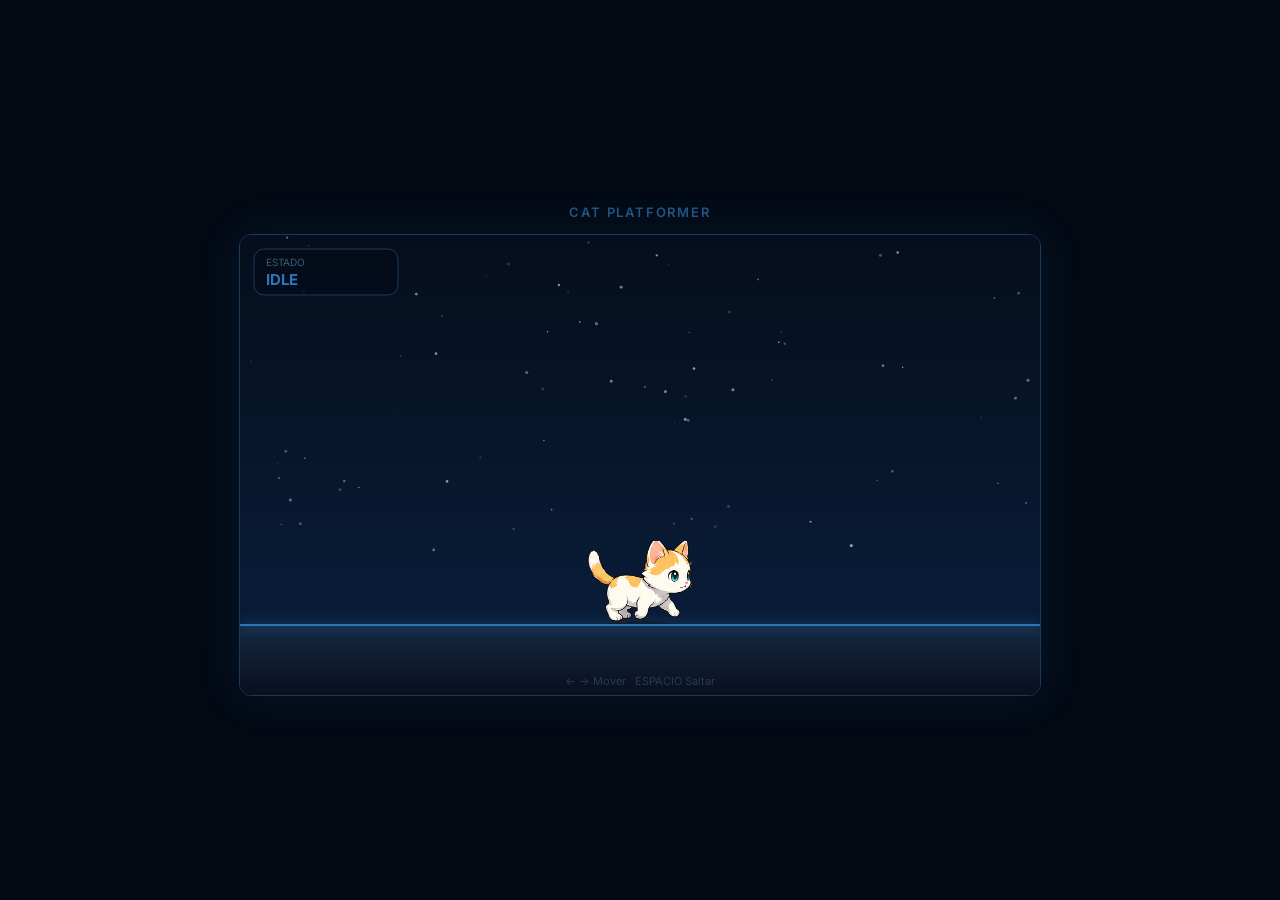
<file: cat_game.html>
<!DOCTYPE html>
<html lang="es">
<head>
<meta charset="UTF-8">
<meta name="viewport" content="width=device-width, initial-scale=1">
<title>Cat Platformer</title>
<link rel="preconnect" href="https://fonts.googleapis.com">
<link href="https://fonts.googleapis.com/css2?family=Inter:wght@400;600&display=swap" rel="stylesheet">
<style>
  *, *::before, *::after { box-sizing: border-box; margin: 0; padding: 0; }

  body {
    background: #030A14;
    display: flex;
    flex-direction: column;
    align-items: center;
    justify-content: center;
    min-height: 100vh;
    font-family: 'Inter', system-ui, sans-serif;
    gap: 14px;
    overflow: hidden;
  }

  h1 {
    color: rgba(46,117,182,0.7);
    font-size: 13px;
    font-weight: 600;
    letter-spacing: 0.14em;
    text-transform: uppercase;
  }

  canvas {
    display: block;
    border-radius: 12px;
    border: 1px solid #1a3a5c;
    max-width: 100%;
    height: auto;
    box-shadow: 0 0 48px rgba(46,117,182,0.12);
  }

  /* ── D-pad ── */
  .dpad {
    display: grid;
    grid-template-columns: repeat(3, 60px);
    grid-template-rows: repeat(2, 60px);
    gap: 8px;
    touch-action: none;
    user-select: none;
    -webkit-user-select: none;
  }

  .dpad-btn {
    width: 60px; height: 60px;
    background: rgba(14,30,52,0.80);
    border: 1.5px solid rgba(46,117,182,0.45);
    border-radius: 14px;
    display: flex; align-items: center; justify-content: center;
    font-size: 24px;
    color: rgba(226,232,240,0.75);
    cursor: pointer;
    -webkit-tap-highlight-color: transparent;
    transition: background .1s, border-color .1s, color .1s;
  }

  .dpad-btn.pressed {
    background: rgba(46,117,182,0.55);
    border-color: rgba(46,117,182,0.9);
    color: #fff;
  }

  /* grid positions: row1=[jump], row2=[← ↓ →] */
  .dpad-jump  { grid-column: 2; grid-row: 1; font-size: 20px; }
  .dpad-left  { grid-column: 1; grid-row: 2; }
  .dpad-down  { grid-column: 2; grid-row: 2; }
  .dpad-right { grid-column: 3; grid-row: 2; }

  @media (min-width: 700px) {
    .dpad { display: none; }   /* hide on desktop — use keyboard */
  }
</style>
</head>
<body>
<h1>Cat Platformer</h1>
<canvas id="gameCanvas" width="800" height="460"></canvas>

<div class="dpad">
  <button class="dpad-btn dpad-jump"  data-code="ArrowUp"    >↑</button>
  <button class="dpad-btn dpad-left"  data-code="ArrowLeft"  >←</button>
  <button class="dpad-btn dpad-down"  data-code="ArrowDown"  >↓</button>
  <button class="dpad-btn dpad-right" data-code="ArrowRight" >→</button>
</div>

<script src="game.js"></script>
<script>
  document.querySelectorAll('.dpad-btn').forEach(btn => {
    const code = btn.dataset.code;

    const press = e => {
      e.preventDefault();
      btn.classList.add('pressed');
      window.dispatchEvent(new KeyboardEvent('keydown', { code, bubbles: true }));
    };
    const release = () => {
      btn.classList.remove('pressed');
      window.dispatchEvent(new KeyboardEvent('keyup', { code, bubbles: true }));
    };

    btn.addEventListener('pointerdown', press);
    btn.addEventListener('pointerup',     release);
    btn.addEventListener('pointercancel', release);
    btn.addEventListener('pointerleave',  release);
  });
</script>
</body>
</html>
</file>
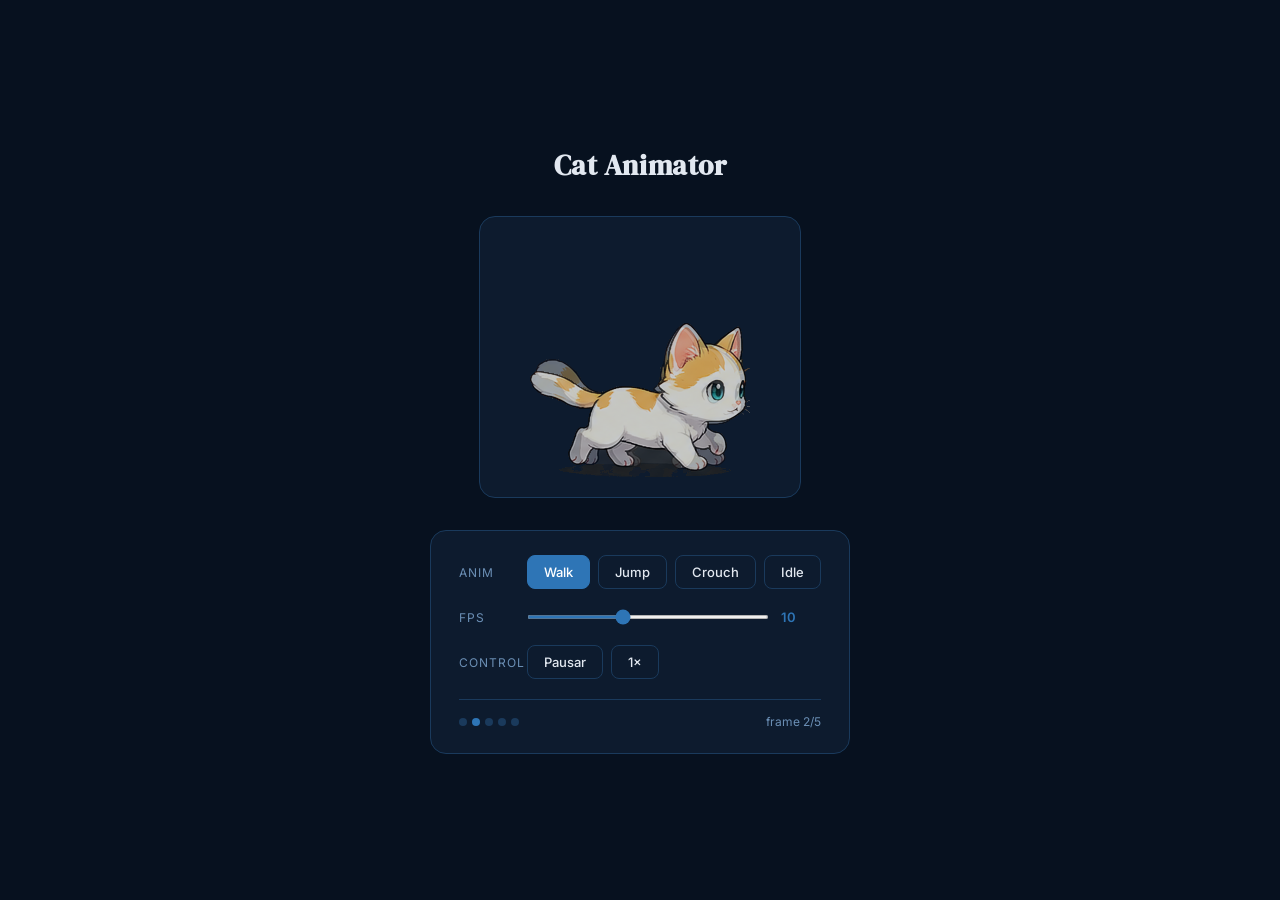
<file: cat_preview.html>
<!DOCTYPE html>
<html lang="es">
<head>
<meta charset="UTF-8">
<meta name="viewport" content="width=device-width,initial-scale=1">
<title>Cat Animator — Costos Sommer</title>
<link rel="preconnect" href="https://fonts.googleapis.com">
<link href="https://fonts.googleapis.com/css2?family=DM+Serif+Display&family=Inter:wght@400;500;600&display=swap" rel="stylesheet">
<style>
  *{box-sizing:border-box;margin:0;padding:0;}
  body{
    background:#07111F;
    color:#e2e8f0;
    font-family:'Inter',sans-serif;
    min-height:100vh;
    display:flex;
    flex-direction:column;
    align-items:center;
    justify-content:center;
    gap:32px;
    padding:40px 20px;
  }
  h1{
    font-family:'DM Serif Display',serif;
    font-size:28px;
    color:#e2e8f0;
    letter-spacing:0.02em;
  }
  .stage{
    position:relative;
    background:#0D1B2E;
    border:1px solid #1a3a5c;
    border-radius:16px;
    overflow:hidden;
  }
  canvas{display:block;}
  .controls{
    background:#0D1B2E;
    border:1px solid #1a3a5c;
    border-radius:16px;
    padding:24px 28px;
    width:min(420px,100%);
    display:flex;
    flex-direction:column;
    gap:20px;
  }
  .row{display:flex;align-items:center;gap:12px;flex-wrap:wrap;}
  .label{font-size:12px;color:#6b8fb5;text-transform:uppercase;letter-spacing:0.08em;width:56px;flex-shrink:0;}
  .btn-group{display:flex;gap:8px;flex-wrap:wrap;}
  button{
    padding:8px 16px;
    border-radius:8px;
    border:1px solid #1a3a5c;
    background:#0D1B2E;
    color:#e2e8f0;
    font-family:'Inter',sans-serif;
    font-size:13px;
    font-weight:500;
    cursor:pointer;
    transition:background .15s,border-color .15s,color .15s;
  }
  button:hover{background:#1a3a5c;border-color:#2E75B6;}
  button.active{background:#2E75B6;border-color:#2E75B6;color:#fff;}
  input[type=range]{
    flex:1;
    accent-color:#2E75B6;
    height:4px;
  }
  .fps-val{font-size:13px;color:#2E75B6;font-weight:600;min-width:40px;}
  .info-row{
    display:flex;
    justify-content:space-between;
    font-size:12px;
    color:#6b8fb5;
    border-top:1px solid #1a3a5c;
    padding-top:14px;
  }
  .frame-indicator{
    display:flex;
    gap:5px;
    align-items:center;
    flex-wrap:wrap;
  }
  .dot{
    width:8px;height:8px;border-radius:50%;
    background:#1a3a5c;
    transition:background .1s;
  }
  .dot.active{background:#2E75B6;}
</style>
</head>
<body>
<h1>Cat Animator</h1>

<div class="stage">
  <canvas id="cv" width="320" height="280"></canvas>
</div>

<div class="controls">
  <div class="row">
    <span class="label">Anim</span>
    <div class="btn-group" id="animBtns">
      <button data-anim="walk" class="active">Walk</button>
      <button data-anim="jump">Jump</button>
      <button data-anim="crouch">Crouch</button>
      <button data-anim="idle">Idle</button>
    </div>
  </div>

  <div class="row">
    <span class="label">FPS</span>
    <input type="range" id="fpsSlider" min="1" max="24" value="10">
    <span class="fps-val" id="fpsVal">10</span>
  </div>

  <div class="row">
    <span class="label">Control</span>
    <div class="btn-group">
      <button id="playBtn">Pausar</button>
      <button id="scaleBtn" data-s="1">1×</button>
    </div>
  </div>

  <div class="info-row">
    <div class="frame-indicator" id="dots"></div>
    <span id="frameLabel">frame 1/1</span>
  </div>
</div>

<script src="animator.js"></script>
<script>
const ANIM_DEF = {
  walk:   ['walk_01.png','walk_02.png','walk_03.png','walk_04.png','walk_05.png'],
  jump:   ['jump_01.png','jump_02.png','jump_03.png','jump_04.png','jump_05.png'],
  crouch: ['crouch_01.png','crouch_02.png','crouch_03.png','crouch_04.png'],
  idle:   ['idle_01.png','idle_02.png','idle_03.png','idle_04.png','idle_05.png'],
};

const DEFAULT_FPS = { walk:10, jump:12, crouch:6, idle:4 };

const cv = document.getElementById('cv');
const animator = new CatAnimator(cv);
animator.scale = 1;

const dotsEl = document.getElementById('dots');
const frameLabel = document.getElementById('frameLabel');

animator.onFrame = (idx, total) => {
  frameLabel.textContent = `frame ${idx+1}/${total}`;
  dotsEl.querySelectorAll('.dot').forEach((d,i) => {
    d.classList.toggle('active', i === idx);
  });
};

function buildDots(count) {
  dotsEl.innerHTML = '';
  for (let i=0; i<count; i++) {
    const d = document.createElement('div');
    d.className = 'dot';
    dotsEl.appendChild(d);
  }
}

animator.loadSprites('sprites', ANIM_DEF).then(() => {
  setAnim('walk');
}).catch(err => console.error(err));

function setAnim(name) {
  const fps = DEFAULT_FPS[name] || 8;
  document.getElementById('fpsSlider').value = fps;
  document.getElementById('fpsVal').textContent = fps;
  animator.setFPS(fps);
  animator.play(name);
  buildDots((ANIM_DEF[name]||[]).length);

  document.querySelectorAll('#animBtns button').forEach(b => {
    b.classList.toggle('active', b.dataset.anim === name);
  });

  document.getElementById('playBtn').textContent = 'Pausar';
}

document.querySelectorAll('#animBtns button').forEach(btn => {
  btn.addEventListener('click', () => setAnim(btn.dataset.anim));
});

document.getElementById('fpsSlider').addEventListener('input', e => {
  const v = Number(e.target.value);
  document.getElementById('fpsVal').textContent = v;
  animator.setFPS(v);
});

document.getElementById('playBtn').addEventListener('click', () => {
  if (animator.playing) {
    animator.stop();
    document.getElementById('playBtn').textContent = 'Reanudar';
  } else {
    animator.play(animator.current);
    document.getElementById('playBtn').textContent = 'Pausar';
  }
});

const scales = [1, 1.5, 0.5];
let scaleIdx = 0;
document.getElementById('scaleBtn').addEventListener('click', btn => {
  scaleIdx = (scaleIdx + 1) % scales.length;
  animator.scale = scales[scaleIdx];
  btn.target.textContent = scales[scaleIdx] + '×';
});
</script>
</body>
</html>
</file>
